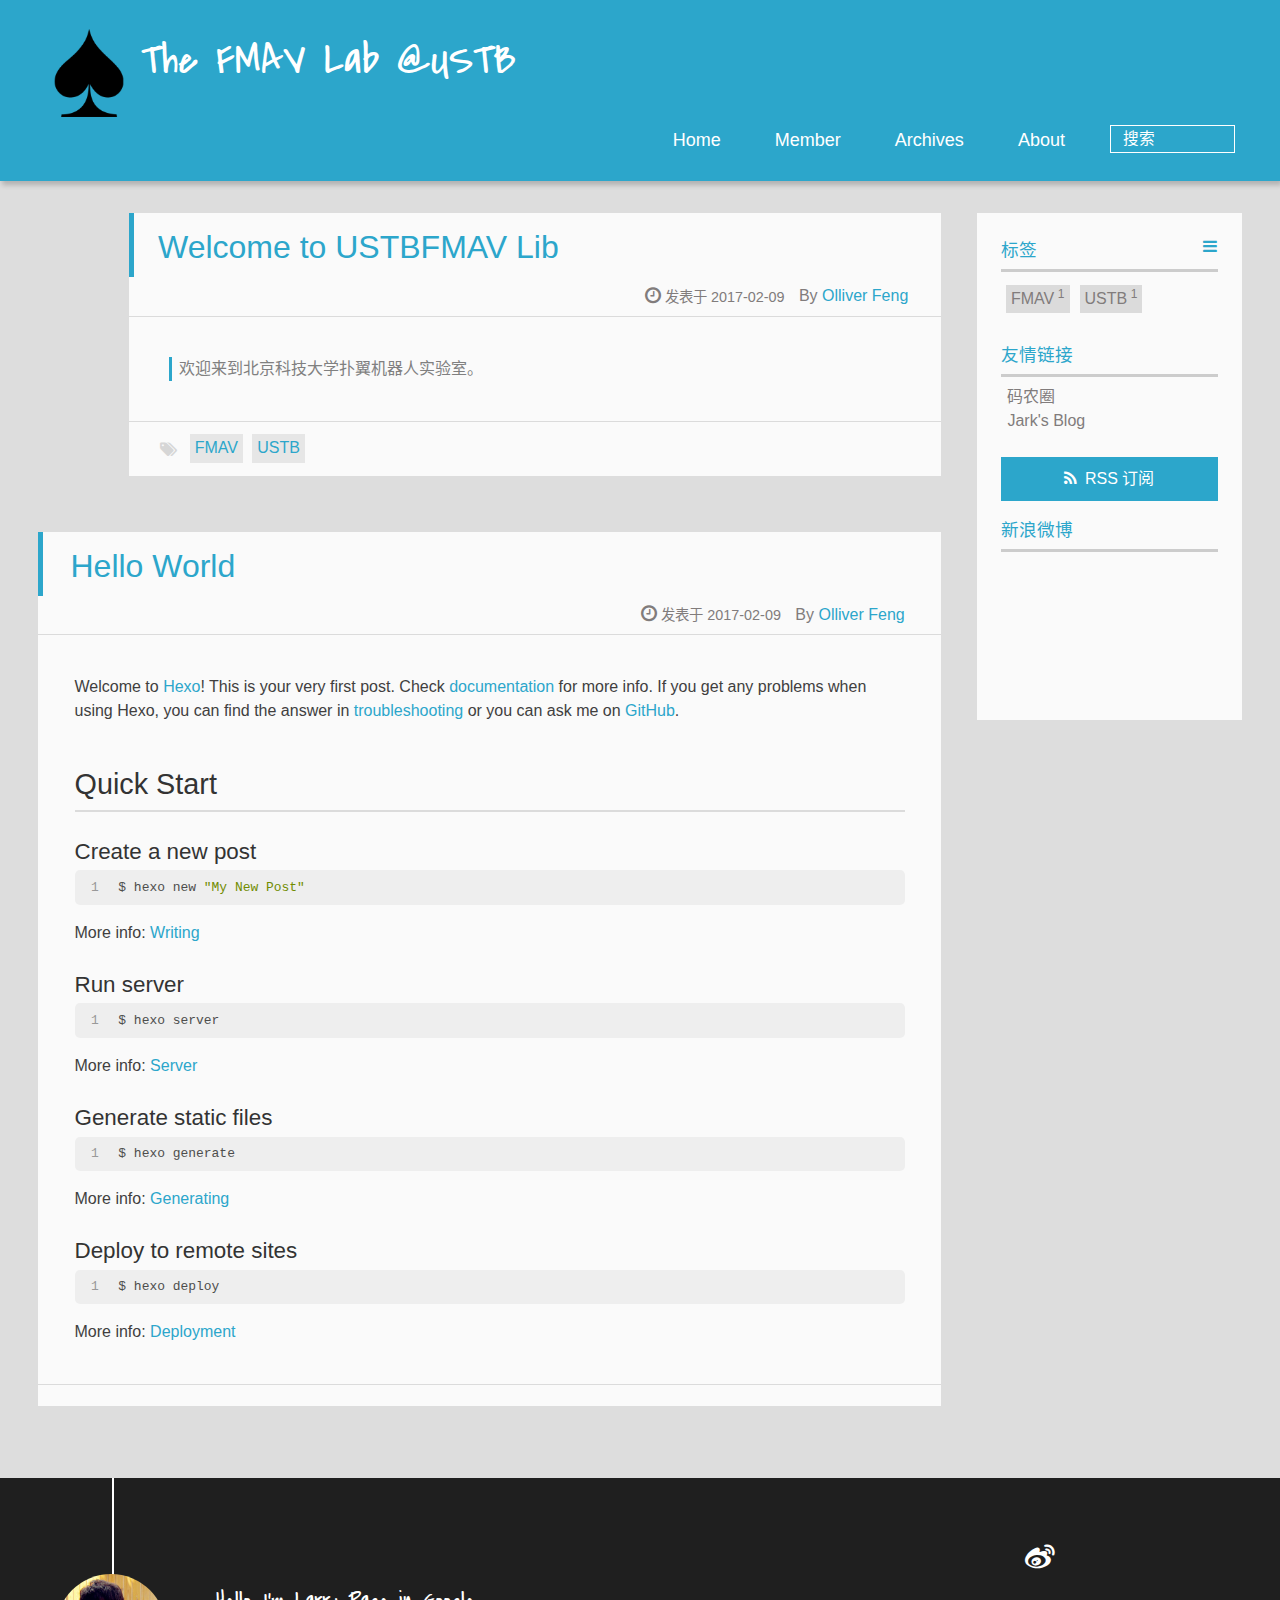
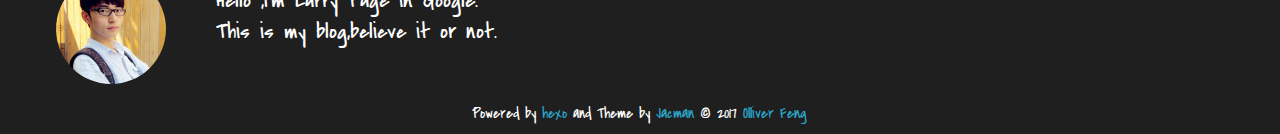
<file: index.html>
<!DOCTYPE HTML>
<html lang="zh-CN">
<head>
  <meta charset="UTF-8">
  
    <title>The FMAV Lab @USTB</title>
    <meta name="viewport" content="width=device-width, initial-scale=1,user-scalable=no">
    
    <meta name="author" content="Olliver Feng">
    

    
    <meta property="og:type" content="website">
<meta property="og:title" content="The FMAV Lab @USTB">
<meta property="og:url" content="http://yoursite.com/index.html">
<meta property="og:site_name" content="The FMAV Lab @USTB">
<meta name="twitter:card" content="summary">
<meta name="twitter:title" content="The FMAV Lab @USTB">

    
    <link rel="alternative" href="/atom.xml" title="The FMAV Lab @USTB" type="application/atom+xml">
    
    
    <link rel="icon" href="/img/favicon.ico">
    
    
    <link rel="apple-touch-icon" href="/img/jacman.jpg">
    <link rel="apple-touch-icon-precomposed" href="/img/jacman.jpg">
    
    <link rel="stylesheet" href="/css/style.css">
</head>

  <body>
    <header>
      
<div>
		
			<div id="imglogo">
				<a href="/"><img src="/img/logo.png" alt="The FMAV Lab @USTB" title="The FMAV Lab @USTB"/></a>
			</div>
			
			<div id="textlogo">
				<h1 class="site-name"><a href="/" title="The FMAV Lab @USTB">The FMAV Lab @USTB</a></h1>
				<h2 class="blog-motto"></h2>
			</div>
			<div class="navbar"><a class="navbutton navmobile" href="#" title="菜单">
			</a></div>
			<nav class="animated">
				<ul>
					<ul>
					 
						<li><a href="/">Home</a></li>
					
						<li><a href="/member">Member</a></li>
					
						<li><a href="/archives">Archives</a></li>
					
						<li><a href="/about">About</a></li>
					
					<li>
 					
					<form class="search" action="//google.com/search" method="get" accept-charset="utf-8">
						<label>Search</label>
						<input type="search" id="search" name="q" autocomplete="off" maxlength="20" placeholder="搜索" />
						<input type="hidden" name="q" value="site:yoursite.com">
					</form>
					
					</li>
				</ul>
			</nav>			
</div>
    </header>
    <div id="container">
      <div id="main">

   
    
    <article class="post-expand page" itemprop="articleBody"> 
        <header class="article-info clearfix">
  <h1 itemprop="name">
    
      <a href="/2017/02/09/Welcome-to-USTBFMAV-Lib/" title="Welcome to USTBFMAV Lib" itemprop="url">Welcome to USTBFMAV Lib</a>
  </h1>
  <p class="article-author">By
       
		<a href="/about" title="Olliver Feng" target="_blank" itemprop="author">Olliver Feng</a>
		
  <p class="article-time">
    <time datetime="2017-02-09T07:25:20.000Z" itemprop="datePublished"> 发表于 2017-02-09</time>
    
  </p>
</header>
    <div class="article-content">
        
        <blockquote>
<p>欢迎来到北京科技大学扑翼机器人实验室。</p>
</blockquote>

        
        
        <p class="article-more-link">
          
       </p>
    </div>
    <footer class="article-footer clearfix">
<div class="article-catetags">


  <div class="article-tags">
  
  <span></span> <a href="/tags/FMAV/">FMAV</a><a href="/tags/USTB/">USTB</a>
  </div>

</div>




<div class="comments-count">
	
</div>

</footer>


    </article>






   
    
    <article class="post-expand post" itemprop="articleBody"> 
        <header class="article-info clearfix">
  <h1 itemprop="name">
    
      <a href="/2017/02/09/hello-world/" title="Hello World" itemprop="url">Hello World</a>
  </h1>
  <p class="article-author">By
       
		<a href="/about" title="Olliver Feng" target="_blank" itemprop="author">Olliver Feng</a>
		
  <p class="article-time">
    <time datetime="2017-02-09T06:44:46.457Z" itemprop="datePublished"> 发表于 2017-02-09</time>
    
  </p>
</header>
    <div class="article-content">
        
        <p>Welcome to <a href="https://hexo.io/" target="_blank" rel="external">Hexo</a>! This is your very first post. Check <a href="https://hexo.io/docs/" target="_blank" rel="external">documentation</a> for more info. If you get any problems when using Hexo, you can find the answer in <a href="https://hexo.io/docs/troubleshooting.html" target="_blank" rel="external">troubleshooting</a> or you can ask me on <a href="https://github.com/hexojs/hexo/issues" target="_blank" rel="external">GitHub</a>.</p>
<h2 id="Quick-Start"><a href="#Quick-Start" class="headerlink" title="Quick Start"></a>Quick Start</h2><h3 id="Create-a-new-post"><a href="#Create-a-new-post" class="headerlink" title="Create a new post"></a>Create a new post</h3><figure class="highlight bash"><table><tr><td class="gutter"><pre><div class="line">1</div></pre></td><td class="code"><pre><div class="line">$ hexo new <span class="string">"My New Post"</span></div></pre></td></tr></table></figure>
<p>More info: <a href="https://hexo.io/docs/writing.html" target="_blank" rel="external">Writing</a></p>
<h3 id="Run-server"><a href="#Run-server" class="headerlink" title="Run server"></a>Run server</h3><figure class="highlight bash"><table><tr><td class="gutter"><pre><div class="line">1</div></pre></td><td class="code"><pre><div class="line">$ hexo server</div></pre></td></tr></table></figure>
<p>More info: <a href="https://hexo.io/docs/server.html" target="_blank" rel="external">Server</a></p>
<h3 id="Generate-static-files"><a href="#Generate-static-files" class="headerlink" title="Generate static files"></a>Generate static files</h3><figure class="highlight bash"><table><tr><td class="gutter"><pre><div class="line">1</div></pre></td><td class="code"><pre><div class="line">$ hexo generate</div></pre></td></tr></table></figure>
<p>More info: <a href="https://hexo.io/docs/generating.html" target="_blank" rel="external">Generating</a></p>
<h3 id="Deploy-to-remote-sites"><a href="#Deploy-to-remote-sites" class="headerlink" title="Deploy to remote sites"></a>Deploy to remote sites</h3><figure class="highlight bash"><table><tr><td class="gutter"><pre><div class="line">1</div></pre></td><td class="code"><pre><div class="line">$ hexo deploy</div></pre></td></tr></table></figure>
<p>More info: <a href="https://hexo.io/docs/deployment.html" target="_blank" rel="external">Deployment</a></p>

        
        
        <p class="article-more-link">
          
       </p>
    </div>
    <footer class="article-footer clearfix">
<div class="article-catetags">


</div>




<div class="comments-count">
	
</div>

</footer>


    </article>







</div>
      <div class="openaside"><a class="navbutton" href="#" title="显示侧边栏"></a></div>

<div id="asidepart">
<div class="closeaside"><a class="closebutton" href="#" title="隐藏侧边栏"></a></div>
<aside class="clearfix">

  


  

  
<div class="tagslist">
	<p class="asidetitle">标签</p>
		<ul class="clearfix">
		
			
				<li><a href="/tags/FMAV/" title="FMAV">FMAV<sup>1</sup></a></li>
			
		
			
				<li><a href="/tags/USTB/" title="USTB">USTB<sup>1</sup></a></li>
			
		
		</ul>
</div>


  <div class="linkslist">
  <p class="asidetitle">友情链接</p>
    <ul>
        
          <li>
            
            	<a href="https://coderq.com" target="_blank" title="一个面向程序员交流分享的新一代社区">码农圈</a>
            
          </li>
        
          <li>
            
            	<a href="http://wuchong.me" target="_blank" title="Jark&#39;s Blog">Jark&#39;s Blog</a>
            
          </li>
        
    </ul>
</div>

  


  <div class="rsspart">
	<a href="/atom.xml" target="_blank" title="rss">RSS 订阅</a>
</div>

  <div class="weiboshow">
  <p class="asidetitle">新浪微博</p>
    <iframe width="100%" height="119" class="share_self"  frameborder="0" scrolling="no" src="http://widget.weibo.com/weiboshow/index.php?language=&width=0&height=119&fansRow=2&ptype=1&speed=0&skin=9&isTitle=1&noborder=1&isWeibo=0&isFans=0&uid=null&verifier=b3593ceb&dpc=1"></iframe>
</div>


</aside>
</div>
    </div>
    <footer><div id="footer" >
	
	<div class="line">
		<span></span>
		<div class="author"></div>
	</div>
	
	
	<section class="info">
		<p> Hello ,I&#39;m Larry Page in Google. <br/>
			This is my blog,believe it or not.</p>
	</section>
	 
	<div class="social-font" class="clearfix">
		
		<a href="http://weibo.com/2176287895" target="_blank" class="icon-weibo" title="微博"></a>
		
		
		
		
		
		
		
		
		
		
	</div>
			
		

		<p class="copyright">
		Powered by <a href="http://hexo.io" target="_blank" title="hexo">hexo</a> and Theme by <a href="https://github.com/wuchong/jacman" target="_blank" title="Jacman">Jacman</a> © 2017 
		
		<a href="/about" target="_blank" title="Olliver Feng">Olliver Feng</a>
		
		
		</p>
</div>
</footer>
    <script src="/js/jquery-2.0.3.min.js"></script>
<script src="/js/jquery.imagesloaded.min.js"></script>
<script src="/js/gallery.js"></script>
<script src="/js/jquery.qrcode-0.12.0.min.js"></script>

<script type="text/javascript">
$(document).ready(function(){ 
  $('.navbar').click(function(){
    $('header nav').toggleClass('shownav');
  });
  var myWidth = 0;
  function getSize(){
    if( typeof( window.innerWidth ) == 'number' ) {
      myWidth = window.innerWidth;
    } else if( document.documentElement && document.documentElement.clientWidth) {
      myWidth = document.documentElement.clientWidth;
    };
  };
  var m = $('#main'),
      a = $('#asidepart'),
      c = $('.closeaside'),
      o = $('.openaside');
  c.click(function(){
    a.addClass('fadeOut').css('display', 'none');
    o.css('display', 'block').addClass('fadeIn');
    m.addClass('moveMain');
  });
  o.click(function(){
    o.css('display', 'none').removeClass('beforeFadeIn');
    a.css('display', 'block').removeClass('fadeOut').addClass('fadeIn');      
    m.removeClass('moveMain');
  });
  $(window).scroll(function(){
    o.css("top",Math.max(80,260-$(this).scrollTop()));
  });
  
  $(window).resize(function(){
    getSize(); 
    if (myWidth >= 1024) {
      $('header nav').removeClass('shownav');
    }else{
      m.removeClass('moveMain');
      a.css('display', 'block').removeClass('fadeOut');
      o.css('display', 'none');
        
    }
  });
});
</script>










<link rel="stylesheet" href="/fancybox/jquery.fancybox.css" media="screen" type="text/css">
<script src="/fancybox/jquery.fancybox.pack.js"></script>
<script type="text/javascript">
$(document).ready(function(){ 
  $('.article-content').each(function(i){
    $(this).find('img').each(function(){
      if ($(this).parent().hasClass('fancybox')) return;
      var alt = this.alt;
      if (alt) $(this).after('<span class="caption">' + alt + '</span>');
      $(this).wrap('<a href="' + this.src + '" title="' + alt + '" class="fancybox"></a>');
    });
    $(this).find('.fancybox').each(function(){
      $(this).attr('rel', 'article' + i);
    });
  });
  if($.fancybox){
    $('.fancybox').fancybox();
  }
}); 
</script>



<!-- Analytics Begin -->



<script>
var _hmt = _hmt || [];
(function() {
  var hm = document.createElement("script");
  hm.src = "//hm.baidu.com/hm.js?e6d1f421bbc9962127a50488f9ed37d1";
  var s = document.getElementsByTagName("script")[0]; 
  s.parentNode.insertBefore(hm, s);
})();
</script>



<!-- Analytics End -->

<!-- Totop Begin -->

	<div id="totop">
	<a title="返回顶部"><img src="/img/scrollup.png"/></a>
	</div>
	<script src="/js/totop.js"></script>

<!-- Totop End -->

<!-- MathJax Begin -->
<!-- mathjax config similar to math.stackexchange -->


<!-- MathJax End -->

<!-- Tiny_search Begin -->

<!-- Tiny_search End -->

  </body>
 </html>
</file>
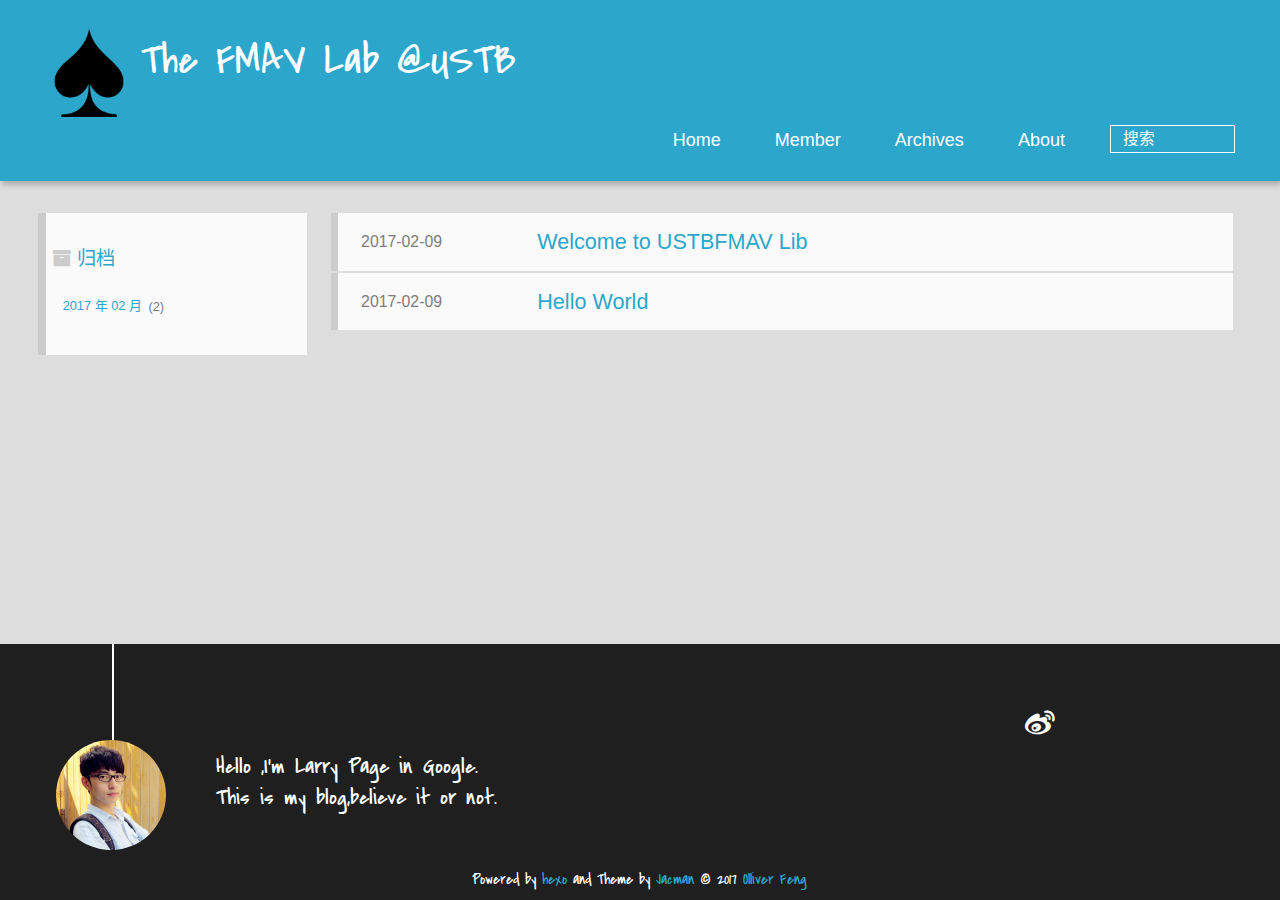
<file: archives/index.html>
<!DOCTYPE HTML>
<html lang="zh-CN">
<head>
  <meta charset="UTF-8">
  
    <title>归档 | The FMAV Lab @USTB</title>
    <meta name="viewport" content="width=device-width, initial-scale=1,user-scalable=no">
    
    <meta name="author" content="Olliver Feng">
    

    
    <meta property="og:type" content="website">
<meta property="og:title" content="The FMAV Lab @USTB">
<meta property="og:url" content="http://yoursite.com/archives/index.html">
<meta property="og:site_name" content="The FMAV Lab @USTB">
<meta name="twitter:card" content="summary">
<meta name="twitter:title" content="The FMAV Lab @USTB">

    
    <link rel="alternative" href="/atom.xml" title="The FMAV Lab @USTB" type="application/atom+xml">
    
    
    <link rel="icon" href="/img/favicon.ico">
    
    
    <link rel="apple-touch-icon" href="/img/jacman.jpg">
    <link rel="apple-touch-icon-precomposed" href="/img/jacman.jpg">
    
    <link rel="stylesheet" href="/css/style.css">
</head>

    <body>
      <header>
        
<div>
		
			<div id="imglogo">
				<a href="/"><img src="/img/logo.png" alt="The FMAV Lab @USTB" title="The FMAV Lab @USTB"/></a>
			</div>
			
			<div id="textlogo">
				<h1 class="site-name"><a href="/" title="The FMAV Lab @USTB">The FMAV Lab @USTB</a></h1>
				<h2 class="blog-motto"></h2>
			</div>
			<div class="navbar"><a class="navbutton navmobile" href="#" title="菜单">
			</a></div>
			<nav class="animated">
				<ul>
					<ul>
					 
						<li><a href="/">Home</a></li>
					
						<li><a href="/member">Member</a></li>
					
						<li><a href="/archives">Archives</a></li>
					
						<li><a href="/about">About</a></li>
					
					<li>
 					
					<form class="search" action="//google.com/search" method="get" accept-charset="utf-8">
						<label>Search</label>
						<input type="search" id="search" name="q" autocomplete="off" maxlength="20" placeholder="搜索" />
						<input type="hidden" name="q" value="site:yoursite.com">
					</form>
					
					</li>
				</ul>
			</nav>			
</div>
      </header>
      <div id="container">
        

<div class="archive-title" >
  <h2 class="archive-icon">归档</h2>
  
  <div class="archiveslist archive-float clearfix">
   <ul class="archive-list"><li class="archive-list-item"><a class="archive-list-link" href="/archives/2017/02/">2017 年 02 月</a><span class="archive-list-count">2</span></li></ul>
 </div>
  
</div>
<div id="main" class="archive-part clearfix">
  <div id="archive-page">

  <section class="post" itemscope itemprop="blogPost">
  
    <a href="/2017/02/09/Welcome-to-USTBFMAV-Lib/" title="Welcome to USTBFMAV Lib" itemprop="url">
  

    <time datetime="2017-02-09T07:25:20.000Z" itemprop="datePublished">2017-02-09</time>


    <h1 itemprop="name">Welcome to USTBFMAV Lib</h1>

  </a>
</section>

  <section class="post" itemscope itemprop="blogPost">
  
    <a href="/2017/02/09/hello-world/" title="Hello World" itemprop="url">
  

    <time datetime="2017-02-09T06:44:46.457Z" itemprop="datePublished">2017-02-09</time>


    <h1 itemprop="name">Hello World</h1>

  </a>
</section>


  </div>
</div>

      </div>
      <footer><div id="footer" >
	
	<div class="line">
		<span></span>
		<div class="author"></div>
	</div>
	
	
	<section class="info">
		<p> Hello ,I&#39;m Larry Page in Google. <br/>
			This is my blog,believe it or not.</p>
	</section>
	 
	<div class="social-font" class="clearfix">
		
		<a href="http://weibo.com/2176287895" target="_blank" class="icon-weibo" title="微博"></a>
		
		
		
		
		
		
		
		
		
		
	</div>
			
		

		<p class="copyright">
		Powered by <a href="http://hexo.io" target="_blank" title="hexo">hexo</a> and Theme by <a href="https://github.com/wuchong/jacman" target="_blank" title="Jacman">Jacman</a> © 2017 
		
		<a href="/about" target="_blank" title="Olliver Feng">Olliver Feng</a>
		
		
		</p>
</div>
</footer>
      <script src="/js/jquery-2.0.3.min.js"></script>
<script src="/js/jquery.imagesloaded.min.js"></script>
<script src="/js/gallery.js"></script>
<script src="/js/jquery.qrcode-0.12.0.min.js"></script>

<script type="text/javascript">
$(document).ready(function(){ 
  $('.navbar').click(function(){
    $('header nav').toggleClass('shownav');
  });
  var myWidth = 0;
  function getSize(){
    if( typeof( window.innerWidth ) == 'number' ) {
      myWidth = window.innerWidth;
    } else if( document.documentElement && document.documentElement.clientWidth) {
      myWidth = document.documentElement.clientWidth;
    };
  };
  var m = $('#main'),
      a = $('#asidepart'),
      c = $('.closeaside'),
      o = $('.openaside');
  c.click(function(){
    a.addClass('fadeOut').css('display', 'none');
    o.css('display', 'block').addClass('fadeIn');
    m.addClass('moveMain');
  });
  o.click(function(){
    o.css('display', 'none').removeClass('beforeFadeIn');
    a.css('display', 'block').removeClass('fadeOut').addClass('fadeIn');      
    m.removeClass('moveMain');
  });
  $(window).scroll(function(){
    o.css("top",Math.max(80,260-$(this).scrollTop()));
  });
  
  $(window).resize(function(){
    getSize(); 
    if (myWidth >= 1024) {
      $('header nav').removeClass('shownav');
    }else{
      m.removeClass('moveMain');
      a.css('display', 'block').removeClass('fadeOut');
      o.css('display', 'none');
        
    }
  });
});
</script>










<link rel="stylesheet" href="/fancybox/jquery.fancybox.css" media="screen" type="text/css">
<script src="/fancybox/jquery.fancybox.pack.js"></script>
<script type="text/javascript">
$(document).ready(function(){ 
  $('.article-content').each(function(i){
    $(this).find('img').each(function(){
      if ($(this).parent().hasClass('fancybox')) return;
      var alt = this.alt;
      if (alt) $(this).after('<span class="caption">' + alt + '</span>');
      $(this).wrap('<a href="' + this.src + '" title="' + alt + '" class="fancybox"></a>');
    });
    $(this).find('.fancybox').each(function(){
      $(this).attr('rel', 'article' + i);
    });
  });
  if($.fancybox){
    $('.fancybox').fancybox();
  }
}); 
</script>



<!-- Analytics Begin -->



<script>
var _hmt = _hmt || [];
(function() {
  var hm = document.createElement("script");
  hm.src = "//hm.baidu.com/hm.js?e6d1f421bbc9962127a50488f9ed37d1";
  var s = document.getElementsByTagName("script")[0]; 
  s.parentNode.insertBefore(hm, s);
})();
</script>



<!-- Analytics End -->

<!-- Totop Begin -->

	<div id="totop">
	<a title="返回顶部"><img src="/img/scrollup.png"/></a>
	</div>
	<script src="/js/totop.js"></script>

<!-- Totop End -->

<!-- MathJax Begin -->
<!-- mathjax config similar to math.stackexchange -->


<!-- MathJax End -->

<!-- Tiny_search Begin -->

<!-- Tiny_search End -->

    </body>
   </html>
</file>
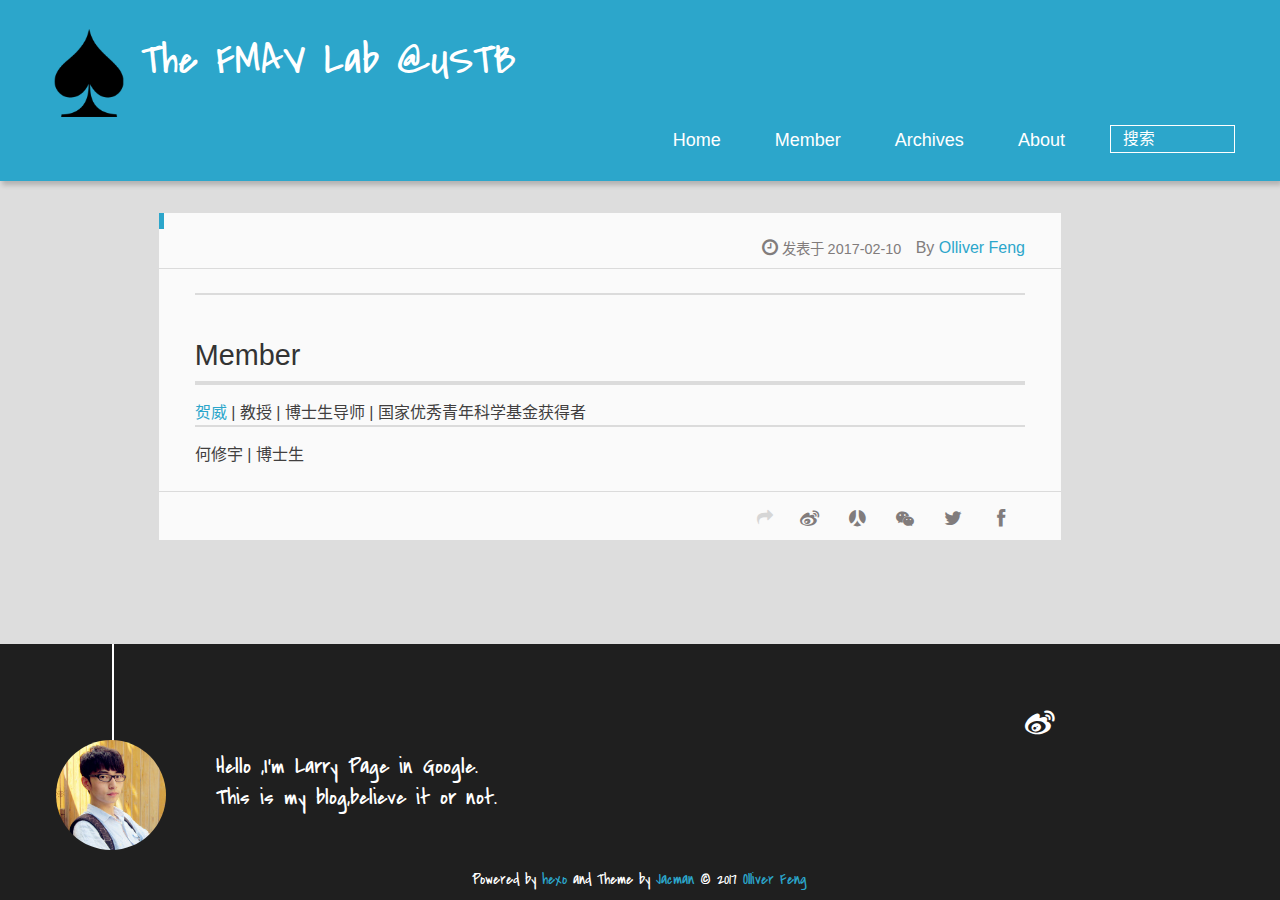
<file: tags/index.html>
<!DOCTYPE HTML>
<html lang="zh-CN">
<head>
  <meta charset="UTF-8">
  
    <title>The FMAV Lab @USTB</title>
    <meta name="viewport" content="width=device-width, initial-scale=1,user-scalable=no">
    
    <meta name="author" content="Olliver Feng">
    

    
    <meta name="description" content="Member
贺威 | 教授 | 博士生导师 | 国家优秀青年科学基金获得者

何修宇 | 博士生">
<meta property="og:type" content="website">
<meta property="og:title" content="The FMAV Lab @USTB">
<meta property="og:url" content="http://yoursite.com/tags/index.html">
<meta property="og:site_name" content="The FMAV Lab @USTB">
<meta property="og:description" content="Member
贺威 | 教授 | 博士生导师 | 国家优秀青年科学基金获得者

何修宇 | 博士生">
<meta property="og:updated_time" content="2017-02-10T03:03:22.660Z">
<meta name="twitter:card" content="summary">
<meta name="twitter:title" content="The FMAV Lab @USTB">
<meta name="twitter:description" content="Member
贺威 | 教授 | 博士生导师 | 国家优秀青年科学基金获得者

何修宇 | 博士生">

    
    <link rel="alternative" href="/atom.xml" title="The FMAV Lab @USTB" type="application/atom+xml">
    
    
    <link rel="icon" href="/img/favicon.ico">
    
    
    <link rel="apple-touch-icon" href="/img/jacman.jpg">
    <link rel="apple-touch-icon-precomposed" href="/img/jacman.jpg">
    
    <link rel="stylesheet" href="/css/style.css">
</head>

      <body>
        <header>
          
<div>
		
			<div id="imglogo">
				<a href="/"><img src="/img/logo.png" alt="The FMAV Lab @USTB" title="The FMAV Lab @USTB"/></a>
			</div>
			
			<div id="textlogo">
				<h1 class="site-name"><a href="/" title="The FMAV Lab @USTB">The FMAV Lab @USTB</a></h1>
				<h2 class="blog-motto"></h2>
			</div>
			<div class="navbar"><a class="navbutton navmobile" href="#" title="菜单">
			</a></div>
			<nav class="animated">
				<ul>
					<ul>
					 
						<li><a href="/">Home</a></li>
					
						<li><a href="/member">Member</a></li>
					
						<li><a href="/archives">Archives</a></li>
					
						<li><a href="/about">About</a></li>
					
					<li>
 					
					<form class="search" action="//google.com/search" method="get" accept-charset="utf-8">
						<label>Search</label>
						<input type="search" id="search" name="q" autocomplete="off" maxlength="20" placeholder="搜索" />
						<input type="hidden" name="q" value="site:yoursite.com">
					</form>
					
					</li>
				</ul>
			</nav>			
</div>
        </header>
        <div id="container">
          <div id="main" class="page" itemscope itemprop="blogPost">
  
	<article itemprop="articleBody"> 
		<header class="article-info clearfix">
  <h1 itemprop="name">
    
      <a href="/tags/index.html" title="" itemprop="url"></a>
  </h1>
  <p class="article-author">By
       
		<a href="/about" title="Olliver Feng" target="_blank" itemprop="author">Olliver Feng</a>
		
  <p class="article-time">
    <time datetime="2017-02-10T03:03:22.660Z" itemprop="datePublished"> 发表于 2017-02-10</time>
    
  </p>
</header>
	<div class="article-content">
		
		<hr>
<h1 id="Member"><a href="#Member" class="headerlink" title="Member"></a>Member</h1><hr>
<p><a href="http://saee.ustb.edu.cn/quantijiaoshi/2015-10-09/81.html" target="_blank" rel="external">贺威</a> | 教授 | 博士生导师 | 国家优秀青年科学基金获得者</p>
<hr>
<p>何修宇 | 博士生</p>
  
	</div>
		<footer class="article-footer clearfix">
<div class="article-catetags">


</div>



	<div class="article-share" id="share">
	
	  <div data-url="http://yoursite.com/tags/index.html" data-title="The FMAV Lab @USTB" data-tsina="null" class="share clearfix">
	  </div>
	
	</div>


</footer>

   	       
	</article>
	
	

</div>  
        </div>
        <footer><div id="footer" >
	
	<div class="line">
		<span></span>
		<div class="author"></div>
	</div>
	
	
	<section class="info">
		<p> Hello ,I&#39;m Larry Page in Google. <br/>
			This is my blog,believe it or not.</p>
	</section>
	 
	<div class="social-font" class="clearfix">
		
		<a href="http://weibo.com/2176287895" target="_blank" class="icon-weibo" title="微博"></a>
		
		
		
		
		
		
		
		
		
		
	</div>
			
		

		<p class="copyright">
		Powered by <a href="http://hexo.io" target="_blank" title="hexo">hexo</a> and Theme by <a href="https://github.com/wuchong/jacman" target="_blank" title="Jacman">Jacman</a> © 2017 
		
		<a href="/about" target="_blank" title="Olliver Feng">Olliver Feng</a>
		
		
		</p>
</div>
</footer>
        <script src="/js/jquery-2.0.3.min.js"></script>
<script src="/js/jquery.imagesloaded.min.js"></script>
<script src="/js/gallery.js"></script>
<script src="/js/jquery.qrcode-0.12.0.min.js"></script>

<script type="text/javascript">
$(document).ready(function(){ 
  $('.navbar').click(function(){
    $('header nav').toggleClass('shownav');
  });
  var myWidth = 0;
  function getSize(){
    if( typeof( window.innerWidth ) == 'number' ) {
      myWidth = window.innerWidth;
    } else if( document.documentElement && document.documentElement.clientWidth) {
      myWidth = document.documentElement.clientWidth;
    };
  };
  var m = $('#main'),
      a = $('#asidepart'),
      c = $('.closeaside'),
      o = $('.openaside');
  c.click(function(){
    a.addClass('fadeOut').css('display', 'none');
    o.css('display', 'block').addClass('fadeIn');
    m.addClass('moveMain');
  });
  o.click(function(){
    o.css('display', 'none').removeClass('beforeFadeIn');
    a.css('display', 'block').removeClass('fadeOut').addClass('fadeIn');      
    m.removeClass('moveMain');
  });
  $(window).scroll(function(){
    o.css("top",Math.max(80,260-$(this).scrollTop()));
  });
  
  $(window).resize(function(){
    getSize(); 
    if (myWidth >= 1024) {
      $('header nav').removeClass('shownav');
    }else{
      m.removeClass('moveMain');
      a.css('display', 'block').removeClass('fadeOut');
      o.css('display', 'none');
        
    }
  });
});
</script>


<script type="text/javascript">
$(document).ready(function(){ 
  var $this = $('.share'),
      url = $this.attr('data-url'),
      encodedUrl = encodeURIComponent(url),
      title = $this.attr('data-title'),
      tsina = $this.attr('data-tsina'),
      description = $this.attr('description');
  var html = [
  '<div class="hoverqrcode clearfix"></div>',
  '<a class="overlay" id="qrcode"></a>',
  '<a href="https://www.facebook.com/sharer.php?u=' + encodedUrl + '" class="article-share-facebook" target="_blank" title="Facebook"></a>',
  '<a href="https://twitter.com/intent/tweet?url=' + encodedUrl + '" class="article-share-twitter" target="_blank" title="Twitter"></a>',
  '<a href="#qrcode" class="article-share-qrcode" title="微信"></a>',
  '<a href="http://widget.renren.com/dialog/share?resourceUrl=' + encodedUrl + '&srcUrl=' + encodedUrl + '&title=' + title +'" class="article-share-renren" target="_blank" title="人人"></a>',
  '<a href="http://service.weibo.com/share/share.php?title='+title+'&url='+encodedUrl +'&ralateUid='+ tsina +'&searchPic=true&style=number' +'" class="article-share-weibo" target="_blank" title="微博"></a>',
  '<span title="Share to"></span>'
  ].join('');
  $this.append(html);

  $('.hoverqrcode').hide();

  var myWidth = 0;
  function updatehoverqrcode(){
    if( typeof( window.innerWidth ) == 'number' ) {
      myWidth = window.innerWidth;
    } else if( document.documentElement && document.documentElement.clientWidth) {
      myWidth = document.documentElement.clientWidth;
    };
    var qrsize = myWidth > 1024 ? 200:100;
    var options = {render: 'image', size: qrsize, fill: '#2ca6cb', text: url, radius: 0.5, quiet: 1};
    var p = $('.article-share-qrcode').position();
    $('.hoverqrcode').empty().css('width', qrsize).css('height', qrsize)
                          .css('left', p.left-qrsize/2+20).css('top', p.top-qrsize-10)
                          .qrcode(options);
  };
  $(window).resize(function(){
    $('.hoverqrcode').hide();
  });
  $('.article-share-qrcode').click(function(){
    updatehoverqrcode();
    $('.hoverqrcode').toggle();
  });
  $('.article-share-qrcode').hover(function(){}, function(){
      $('.hoverqrcode').hide();
  });
});   
</script>









<link rel="stylesheet" href="/fancybox/jquery.fancybox.css" media="screen" type="text/css">
<script src="/fancybox/jquery.fancybox.pack.js"></script>
<script type="text/javascript">
$(document).ready(function(){ 
  $('.article-content').each(function(i){
    $(this).find('img').each(function(){
      if ($(this).parent().hasClass('fancybox')) return;
      var alt = this.alt;
      if (alt) $(this).after('<span class="caption">' + alt + '</span>');
      $(this).wrap('<a href="' + this.src + '" title="' + alt + '" class="fancybox"></a>');
    });
    $(this).find('.fancybox').each(function(){
      $(this).attr('rel', 'article' + i);
    });
  });
  if($.fancybox){
    $('.fancybox').fancybox();
  }
}); 
</script>



<!-- Analytics Begin -->



<script>
var _hmt = _hmt || [];
(function() {
  var hm = document.createElement("script");
  hm.src = "//hm.baidu.com/hm.js?e6d1f421bbc9962127a50488f9ed37d1";
  var s = document.getElementsByTagName("script")[0]; 
  s.parentNode.insertBefore(hm, s);
})();
</script>



<!-- Analytics End -->

<!-- Totop Begin -->

	<div id="totop">
	<a title="返回顶部"><img src="/img/scrollup.png"/></a>
	</div>
	<script src="/js/totop.js"></script>

<!-- Totop End -->

<!-- MathJax Begin -->
<!-- mathjax config similar to math.stackexchange -->


<!-- MathJax End -->

<!-- Tiny_search Begin -->

<!-- Tiny_search End -->

      </body>
     </html>
</file>
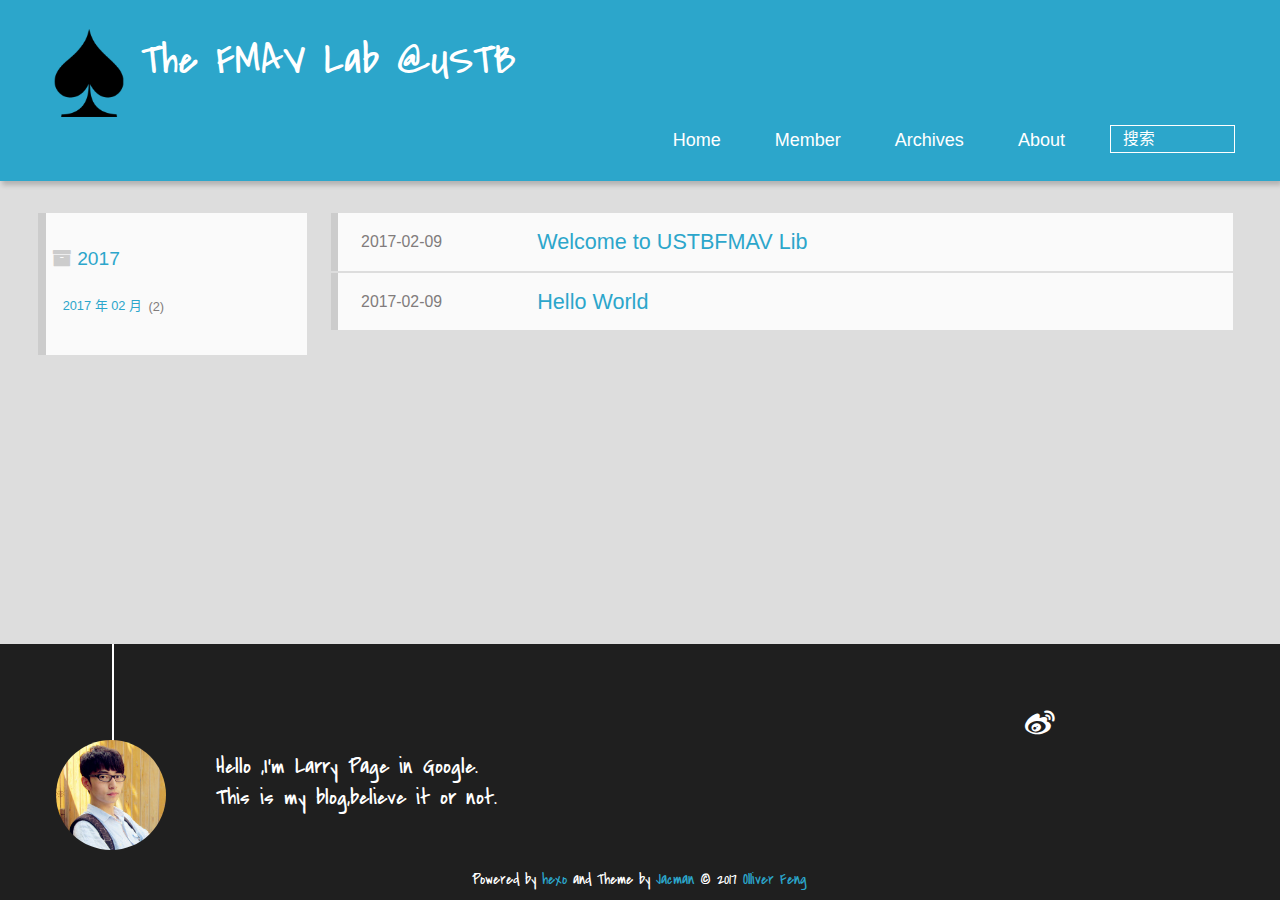
<file: archives/2017/index.html>
<!DOCTYPE HTML>
<html lang="zh-CN">
<head>
  <meta charset="UTF-8">
  
    <title>归档: 2017 | The FMAV Lab @USTB</title>
    <meta name="viewport" content="width=device-width, initial-scale=1,user-scalable=no">
    
    <meta name="author" content="Olliver Feng">
    

    
    <meta property="og:type" content="website">
<meta property="og:title" content="The FMAV Lab @USTB">
<meta property="og:url" content="http://yoursite.com/archives/2017/index.html">
<meta property="og:site_name" content="The FMAV Lab @USTB">
<meta name="twitter:card" content="summary">
<meta name="twitter:title" content="The FMAV Lab @USTB">

    
    <link rel="alternative" href="/atom.xml" title="The FMAV Lab @USTB" type="application/atom+xml">
    
    
    <link rel="icon" href="/img/favicon.ico">
    
    
    <link rel="apple-touch-icon" href="/img/jacman.jpg">
    <link rel="apple-touch-icon-precomposed" href="/img/jacman.jpg">
    
    <link rel="stylesheet" href="/css/style.css">
</head>

    <body>
      <header>
        
<div>
		
			<div id="imglogo">
				<a href="/"><img src="/img/logo.png" alt="The FMAV Lab @USTB" title="The FMAV Lab @USTB"/></a>
			</div>
			
			<div id="textlogo">
				<h1 class="site-name"><a href="/" title="The FMAV Lab @USTB">The FMAV Lab @USTB</a></h1>
				<h2 class="blog-motto"></h2>
			</div>
			<div class="navbar"><a class="navbutton navmobile" href="#" title="菜单">
			</a></div>
			<nav class="animated">
				<ul>
					<ul>
					 
						<li><a href="/">Home</a></li>
					
						<li><a href="/member">Member</a></li>
					
						<li><a href="/archives">Archives</a></li>
					
						<li><a href="/about">About</a></li>
					
					<li>
 					
					<form class="search" action="//google.com/search" method="get" accept-charset="utf-8">
						<label>Search</label>
						<input type="search" id="search" name="q" autocomplete="off" maxlength="20" placeholder="搜索" />
						<input type="hidden" name="q" value="site:yoursite.com">
					</form>
					
					</li>
				</ul>
			</nav>			
</div>
      </header>
      <div id="container">
        

<div class="archive-title" >
  <h2 class="archive-icon">2017</h2>
  
  <div class="archiveslist archive-float clearfix">
   <ul class="archive-list"><li class="archive-list-item"><a class="archive-list-link" href="/archives/2017/02/">2017 年 02 月</a><span class="archive-list-count">2</span></li></ul>
 </div>
  
</div>
<div id="main" class="archive-part clearfix">
  <div id="archive-page">

  <section class="post" itemscope itemprop="blogPost">
  
    <a href="/2017/02/09/Welcome-to-USTBFMAV-Lib/" title="Welcome to USTBFMAV Lib" itemprop="url">
  

    <time datetime="2017-02-09T07:25:20.000Z" itemprop="datePublished">2017-02-09</time>


    <h1 itemprop="name">Welcome to USTBFMAV Lib</h1>

  </a>
</section>

  <section class="post" itemscope itemprop="blogPost">
  
    <a href="/2017/02/09/hello-world/" title="Hello World" itemprop="url">
  

    <time datetime="2017-02-09T06:44:46.457Z" itemprop="datePublished">2017-02-09</time>


    <h1 itemprop="name">Hello World</h1>

  </a>
</section>


  </div>
</div>

      </div>
      <footer><div id="footer" >
	
	<div class="line">
		<span></span>
		<div class="author"></div>
	</div>
	
	
	<section class="info">
		<p> Hello ,I&#39;m Larry Page in Google. <br/>
			This is my blog,believe it or not.</p>
	</section>
	 
	<div class="social-font" class="clearfix">
		
		<a href="http://weibo.com/2176287895" target="_blank" class="icon-weibo" title="微博"></a>
		
		
		
		
		
		
		
		
		
		
	</div>
			
		

		<p class="copyright">
		Powered by <a href="http://hexo.io" target="_blank" title="hexo">hexo</a> and Theme by <a href="https://github.com/wuchong/jacman" target="_blank" title="Jacman">Jacman</a> © 2017 
		
		<a href="/about" target="_blank" title="Olliver Feng">Olliver Feng</a>
		
		
		</p>
</div>
</footer>
      <script src="/js/jquery-2.0.3.min.js"></script>
<script src="/js/jquery.imagesloaded.min.js"></script>
<script src="/js/gallery.js"></script>
<script src="/js/jquery.qrcode-0.12.0.min.js"></script>

<script type="text/javascript">
$(document).ready(function(){ 
  $('.navbar').click(function(){
    $('header nav').toggleClass('shownav');
  });
  var myWidth = 0;
  function getSize(){
    if( typeof( window.innerWidth ) == 'number' ) {
      myWidth = window.innerWidth;
    } else if( document.documentElement && document.documentElement.clientWidth) {
      myWidth = document.documentElement.clientWidth;
    };
  };
  var m = $('#main'),
      a = $('#asidepart'),
      c = $('.closeaside'),
      o = $('.openaside');
  c.click(function(){
    a.addClass('fadeOut').css('display', 'none');
    o.css('display', 'block').addClass('fadeIn');
    m.addClass('moveMain');
  });
  o.click(function(){
    o.css('display', 'none').removeClass('beforeFadeIn');
    a.css('display', 'block').removeClass('fadeOut').addClass('fadeIn');      
    m.removeClass('moveMain');
  });
  $(window).scroll(function(){
    o.css("top",Math.max(80,260-$(this).scrollTop()));
  });
  
  $(window).resize(function(){
    getSize(); 
    if (myWidth >= 1024) {
      $('header nav').removeClass('shownav');
    }else{
      m.removeClass('moveMain');
      a.css('display', 'block').removeClass('fadeOut');
      o.css('display', 'none');
        
    }
  });
});
</script>










<link rel="stylesheet" href="/fancybox/jquery.fancybox.css" media="screen" type="text/css">
<script src="/fancybox/jquery.fancybox.pack.js"></script>
<script type="text/javascript">
$(document).ready(function(){ 
  $('.article-content').each(function(i){
    $(this).find('img').each(function(){
      if ($(this).parent().hasClass('fancybox')) return;
      var alt = this.alt;
      if (alt) $(this).after('<span class="caption">' + alt + '</span>');
      $(this).wrap('<a href="' + this.src + '" title="' + alt + '" class="fancybox"></a>');
    });
    $(this).find('.fancybox').each(function(){
      $(this).attr('rel', 'article' + i);
    });
  });
  if($.fancybox){
    $('.fancybox').fancybox();
  }
}); 
</script>



<!-- Analytics Begin -->



<script>
var _hmt = _hmt || [];
(function() {
  var hm = document.createElement("script");
  hm.src = "//hm.baidu.com/hm.js?e6d1f421bbc9962127a50488f9ed37d1";
  var s = document.getElementsByTagName("script")[0]; 
  s.parentNode.insertBefore(hm, s);
})();
</script>



<!-- Analytics End -->

<!-- Totop Begin -->

	<div id="totop">
	<a title="返回顶部"><img src="/img/scrollup.png"/></a>
	</div>
	<script src="/js/totop.js"></script>

<!-- Totop End -->

<!-- MathJax Begin -->
<!-- mathjax config similar to math.stackexchange -->


<!-- MathJax End -->

<!-- Tiny_search Begin -->

<!-- Tiny_search End -->

    </body>
   </html>
</file>
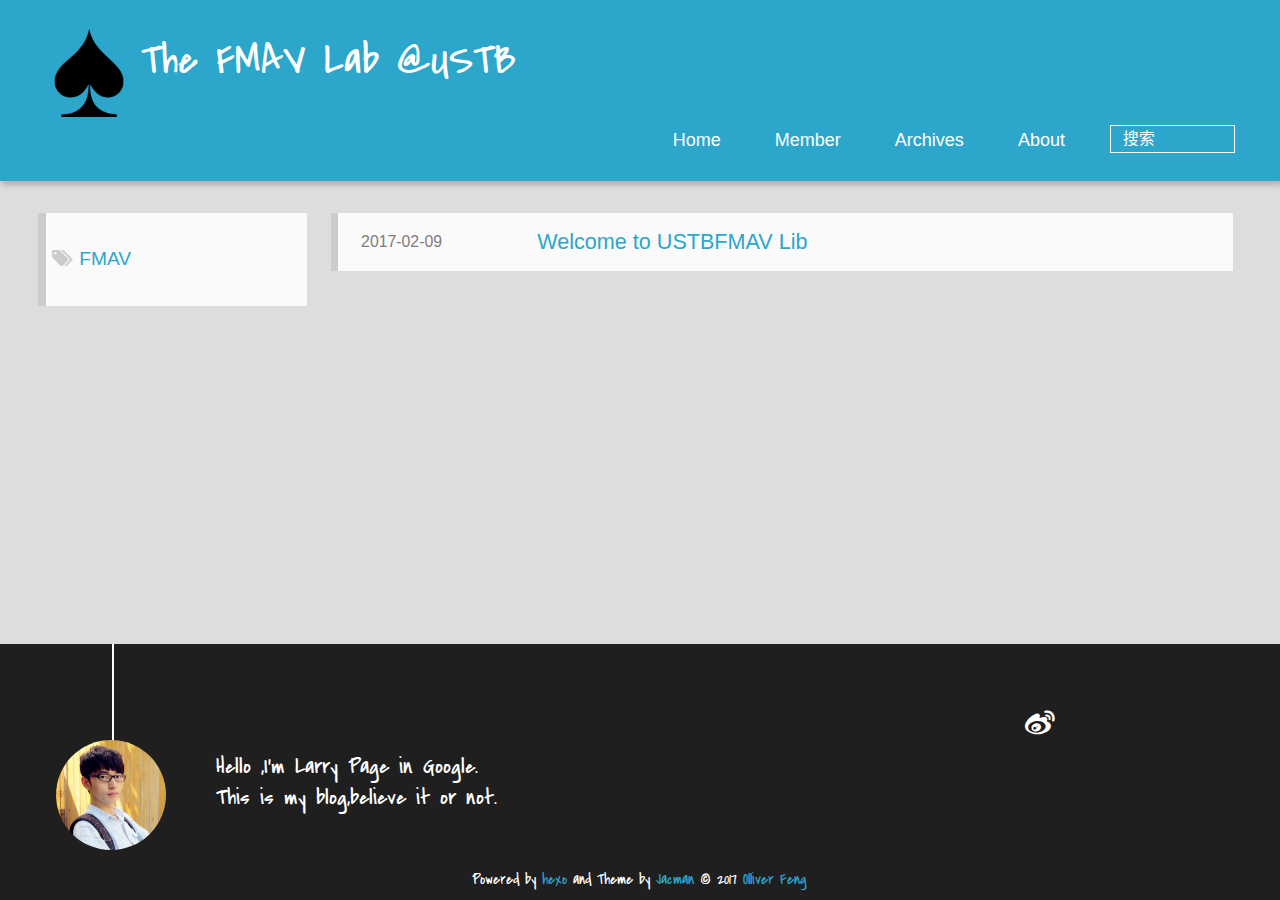
<file: tags/FMAV/index.html>
<!DOCTYPE HTML>
<html lang="zh-CN">
<head>
  <meta charset="UTF-8">
  
    <title>标签 : FMAV | The FMAV Lab @USTB</title>
    <meta name="viewport" content="width=device-width, initial-scale=1,user-scalable=no">
    
    <meta name="author" content="Olliver Feng">
    

    
    <meta property="og:type" content="website">
<meta property="og:title" content="The FMAV Lab @USTB">
<meta property="og:url" content="http://yoursite.com/tags/FMAV/index.html">
<meta property="og:site_name" content="The FMAV Lab @USTB">
<meta name="twitter:card" content="summary">
<meta name="twitter:title" content="The FMAV Lab @USTB">

    
    <link rel="alternative" href="/atom.xml" title="The FMAV Lab @USTB" type="application/atom+xml">
    
    
    <link rel="icon" href="/img/favicon.ico">
    
    
    <link rel="apple-touch-icon" href="/img/jacman.jpg">
    <link rel="apple-touch-icon-precomposed" href="/img/jacman.jpg">
    
    <link rel="stylesheet" href="/css/style.css">
</head>

    <body>
      <header>
        
<div>
		
			<div id="imglogo">
				<a href="/"><img src="/img/logo.png" alt="The FMAV Lab @USTB" title="The FMAV Lab @USTB"/></a>
			</div>
			
			<div id="textlogo">
				<h1 class="site-name"><a href="/" title="The FMAV Lab @USTB">The FMAV Lab @USTB</a></h1>
				<h2 class="blog-motto"></h2>
			</div>
			<div class="navbar"><a class="navbutton navmobile" href="#" title="菜单">
			</a></div>
			<nav class="animated">
				<ul>
					<ul>
					 
						<li><a href="/">Home</a></li>
					
						<li><a href="/member">Member</a></li>
					
						<li><a href="/archives">Archives</a></li>
					
						<li><a href="/about">About</a></li>
					
					<li>
 					
					<form class="search" action="//google.com/search" method="get" accept-charset="utf-8">
						<label>Search</label>
						<input type="search" id="search" name="q" autocomplete="off" maxlength="20" placeholder="搜索" />
						<input type="hidden" name="q" value="site:yoursite.com">
					</form>
					
					</li>
				</ul>
			</nav>			
</div>
      </header>
      <div id="container">
        

<div class="archive-title" >
  <h2 class="tag-icon">FMAV</h2>
  
</div>
<div id="main" class="archive-part clearfix">
  <div id="archive-page">

  <section class="post" itemscope itemprop="blogPost">
  
    <a href="/2017/02/09/Welcome-to-USTBFMAV-Lib/" title="Welcome to USTBFMAV Lib" itemprop="url">
  

    <time datetime="2017-02-09T07:25:20.000Z" itemprop="datePublished">2017-02-09</time>


    <h1 itemprop="name">Welcome to USTBFMAV Lib</h1>

  </a>
</section>


  </div>
</div>

      </div>
      <footer><div id="footer" >
	
	<div class="line">
		<span></span>
		<div class="author"></div>
	</div>
	
	
	<section class="info">
		<p> Hello ,I&#39;m Larry Page in Google. <br/>
			This is my blog,believe it or not.</p>
	</section>
	 
	<div class="social-font" class="clearfix">
		
		<a href="http://weibo.com/2176287895" target="_blank" class="icon-weibo" title="微博"></a>
		
		
		
		
		
		
		
		
		
		
	</div>
			
		

		<p class="copyright">
		Powered by <a href="http://hexo.io" target="_blank" title="hexo">hexo</a> and Theme by <a href="https://github.com/wuchong/jacman" target="_blank" title="Jacman">Jacman</a> © 2017 
		
		<a href="/about" target="_blank" title="Olliver Feng">Olliver Feng</a>
		
		
		</p>
</div>
</footer>
      <script src="/js/jquery-2.0.3.min.js"></script>
<script src="/js/jquery.imagesloaded.min.js"></script>
<script src="/js/gallery.js"></script>
<script src="/js/jquery.qrcode-0.12.0.min.js"></script>

<script type="text/javascript">
$(document).ready(function(){ 
  $('.navbar').click(function(){
    $('header nav').toggleClass('shownav');
  });
  var myWidth = 0;
  function getSize(){
    if( typeof( window.innerWidth ) == 'number' ) {
      myWidth = window.innerWidth;
    } else if( document.documentElement && document.documentElement.clientWidth) {
      myWidth = document.documentElement.clientWidth;
    };
  };
  var m = $('#main'),
      a = $('#asidepart'),
      c = $('.closeaside'),
      o = $('.openaside');
  c.click(function(){
    a.addClass('fadeOut').css('display', 'none');
    o.css('display', 'block').addClass('fadeIn');
    m.addClass('moveMain');
  });
  o.click(function(){
    o.css('display', 'none').removeClass('beforeFadeIn');
    a.css('display', 'block').removeClass('fadeOut').addClass('fadeIn');      
    m.removeClass('moveMain');
  });
  $(window).scroll(function(){
    o.css("top",Math.max(80,260-$(this).scrollTop()));
  });
  
  $(window).resize(function(){
    getSize(); 
    if (myWidth >= 1024) {
      $('header nav').removeClass('shownav');
    }else{
      m.removeClass('moveMain');
      a.css('display', 'block').removeClass('fadeOut');
      o.css('display', 'none');
        
    }
  });
});
</script>










<link rel="stylesheet" href="/fancybox/jquery.fancybox.css" media="screen" type="text/css">
<script src="/fancybox/jquery.fancybox.pack.js"></script>
<script type="text/javascript">
$(document).ready(function(){ 
  $('.article-content').each(function(i){
    $(this).find('img').each(function(){
      if ($(this).parent().hasClass('fancybox')) return;
      var alt = this.alt;
      if (alt) $(this).after('<span class="caption">' + alt + '</span>');
      $(this).wrap('<a href="' + this.src + '" title="' + alt + '" class="fancybox"></a>');
    });
    $(this).find('.fancybox').each(function(){
      $(this).attr('rel', 'article' + i);
    });
  });
  if($.fancybox){
    $('.fancybox').fancybox();
  }
}); 
</script>



<!-- Analytics Begin -->



<script>
var _hmt = _hmt || [];
(function() {
  var hm = document.createElement("script");
  hm.src = "//hm.baidu.com/hm.js?e6d1f421bbc9962127a50488f9ed37d1";
  var s = document.getElementsByTagName("script")[0]; 
  s.parentNode.insertBefore(hm, s);
})();
</script>



<!-- Analytics End -->

<!-- Totop Begin -->

	<div id="totop">
	<a title="返回顶部"><img src="/img/scrollup.png"/></a>
	</div>
	<script src="/js/totop.js"></script>

<!-- Totop End -->

<!-- MathJax Begin -->
<!-- mathjax config similar to math.stackexchange -->


<!-- MathJax End -->

<!-- Tiny_search Begin -->

<!-- Tiny_search End -->

    </body>
   </html>
</file>
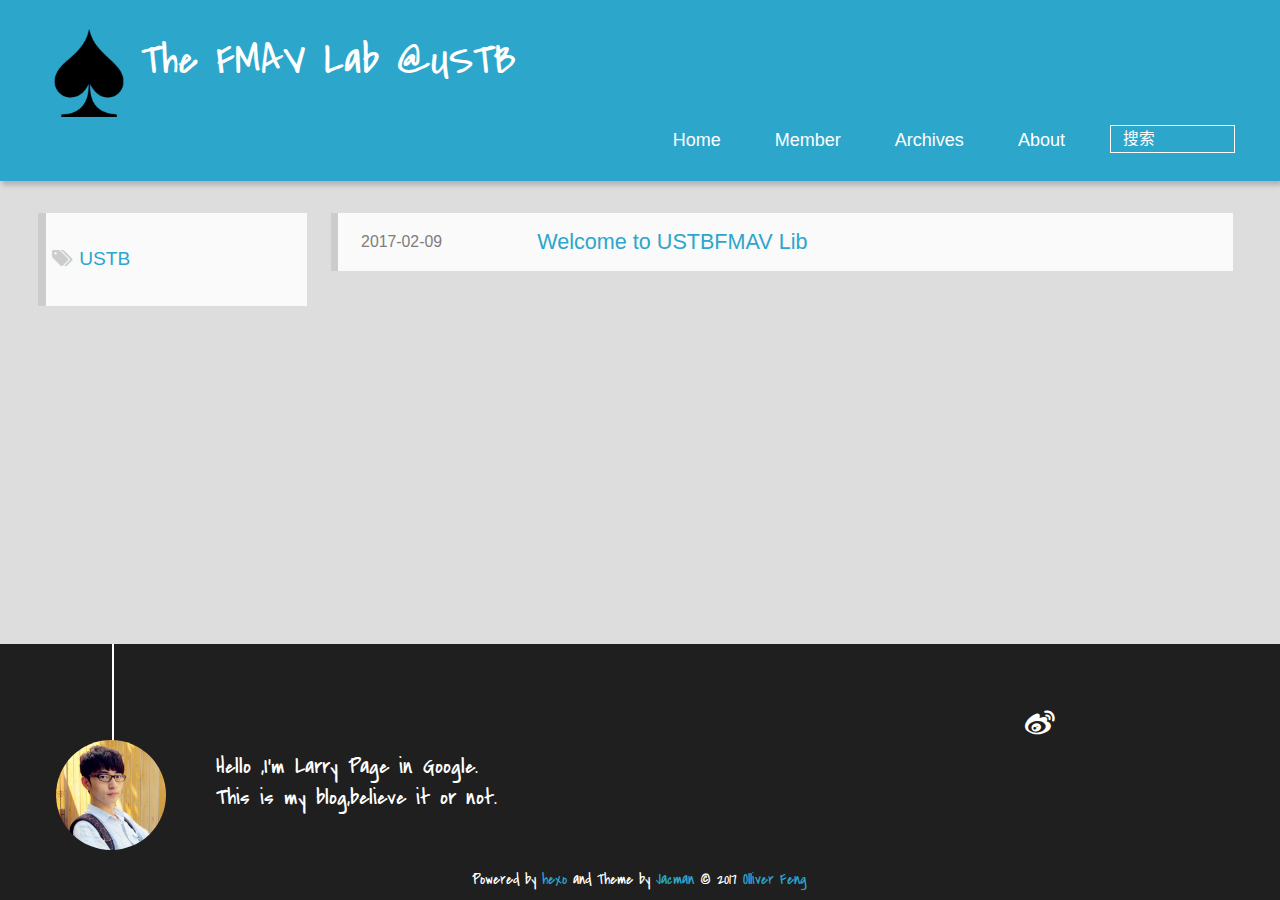
<file: tags/USTB/index.html>
<!DOCTYPE HTML>
<html lang="zh-CN">
<head>
  <meta charset="UTF-8">
  
    <title>标签 : USTB | The FMAV Lab @USTB</title>
    <meta name="viewport" content="width=device-width, initial-scale=1,user-scalable=no">
    
    <meta name="author" content="Olliver Feng">
    

    
    <meta property="og:type" content="website">
<meta property="og:title" content="The FMAV Lab @USTB">
<meta property="og:url" content="http://yoursite.com/tags/USTB/index.html">
<meta property="og:site_name" content="The FMAV Lab @USTB">
<meta name="twitter:card" content="summary">
<meta name="twitter:title" content="The FMAV Lab @USTB">

    
    <link rel="alternative" href="/atom.xml" title="The FMAV Lab @USTB" type="application/atom+xml">
    
    
    <link rel="icon" href="/img/favicon.ico">
    
    
    <link rel="apple-touch-icon" href="/img/jacman.jpg">
    <link rel="apple-touch-icon-precomposed" href="/img/jacman.jpg">
    
    <link rel="stylesheet" href="/css/style.css">
</head>

    <body>
      <header>
        
<div>
		
			<div id="imglogo">
				<a href="/"><img src="/img/logo.png" alt="The FMAV Lab @USTB" title="The FMAV Lab @USTB"/></a>
			</div>
			
			<div id="textlogo">
				<h1 class="site-name"><a href="/" title="The FMAV Lab @USTB">The FMAV Lab @USTB</a></h1>
				<h2 class="blog-motto"></h2>
			</div>
			<div class="navbar"><a class="navbutton navmobile" href="#" title="菜单">
			</a></div>
			<nav class="animated">
				<ul>
					<ul>
					 
						<li><a href="/">Home</a></li>
					
						<li><a href="/member">Member</a></li>
					
						<li><a href="/archives">Archives</a></li>
					
						<li><a href="/about">About</a></li>
					
					<li>
 					
					<form class="search" action="//google.com/search" method="get" accept-charset="utf-8">
						<label>Search</label>
						<input type="search" id="search" name="q" autocomplete="off" maxlength="20" placeholder="搜索" />
						<input type="hidden" name="q" value="site:yoursite.com">
					</form>
					
					</li>
				</ul>
			</nav>			
</div>
      </header>
      <div id="container">
        

<div class="archive-title" >
  <h2 class="tag-icon">USTB</h2>
  
</div>
<div id="main" class="archive-part clearfix">
  <div id="archive-page">

  <section class="post" itemscope itemprop="blogPost">
  
    <a href="/2017/02/09/Welcome-to-USTBFMAV-Lib/" title="Welcome to USTBFMAV Lib" itemprop="url">
  

    <time datetime="2017-02-09T07:25:20.000Z" itemprop="datePublished">2017-02-09</time>


    <h1 itemprop="name">Welcome to USTBFMAV Lib</h1>

  </a>
</section>


  </div>
</div>

      </div>
      <footer><div id="footer" >
	
	<div class="line">
		<span></span>
		<div class="author"></div>
	</div>
	
	
	<section class="info">
		<p> Hello ,I&#39;m Larry Page in Google. <br/>
			This is my blog,believe it or not.</p>
	</section>
	 
	<div class="social-font" class="clearfix">
		
		<a href="http://weibo.com/2176287895" target="_blank" class="icon-weibo" title="微博"></a>
		
		
		
		
		
		
		
		
		
		
	</div>
			
		

		<p class="copyright">
		Powered by <a href="http://hexo.io" target="_blank" title="hexo">hexo</a> and Theme by <a href="https://github.com/wuchong/jacman" target="_blank" title="Jacman">Jacman</a> © 2017 
		
		<a href="/about" target="_blank" title="Olliver Feng">Olliver Feng</a>
		
		
		</p>
</div>
</footer>
      <script src="/js/jquery-2.0.3.min.js"></script>
<script src="/js/jquery.imagesloaded.min.js"></script>
<script src="/js/gallery.js"></script>
<script src="/js/jquery.qrcode-0.12.0.min.js"></script>

<script type="text/javascript">
$(document).ready(function(){ 
  $('.navbar').click(function(){
    $('header nav').toggleClass('shownav');
  });
  var myWidth = 0;
  function getSize(){
    if( typeof( window.innerWidth ) == 'number' ) {
      myWidth = window.innerWidth;
    } else if( document.documentElement && document.documentElement.clientWidth) {
      myWidth = document.documentElement.clientWidth;
    };
  };
  var m = $('#main'),
      a = $('#asidepart'),
      c = $('.closeaside'),
      o = $('.openaside');
  c.click(function(){
    a.addClass('fadeOut').css('display', 'none');
    o.css('display', 'block').addClass('fadeIn');
    m.addClass('moveMain');
  });
  o.click(function(){
    o.css('display', 'none').removeClass('beforeFadeIn');
    a.css('display', 'block').removeClass('fadeOut').addClass('fadeIn');      
    m.removeClass('moveMain');
  });
  $(window).scroll(function(){
    o.css("top",Math.max(80,260-$(this).scrollTop()));
  });
  
  $(window).resize(function(){
    getSize(); 
    if (myWidth >= 1024) {
      $('header nav').removeClass('shownav');
    }else{
      m.removeClass('moveMain');
      a.css('display', 'block').removeClass('fadeOut');
      o.css('display', 'none');
        
    }
  });
});
</script>










<link rel="stylesheet" href="/fancybox/jquery.fancybox.css" media="screen" type="text/css">
<script src="/fancybox/jquery.fancybox.pack.js"></script>
<script type="text/javascript">
$(document).ready(function(){ 
  $('.article-content').each(function(i){
    $(this).find('img').each(function(){
      if ($(this).parent().hasClass('fancybox')) return;
      var alt = this.alt;
      if (alt) $(this).after('<span class="caption">' + alt + '</span>');
      $(this).wrap('<a href="' + this.src + '" title="' + alt + '" class="fancybox"></a>');
    });
    $(this).find('.fancybox').each(function(){
      $(this).attr('rel', 'article' + i);
    });
  });
  if($.fancybox){
    $('.fancybox').fancybox();
  }
}); 
</script>



<!-- Analytics Begin -->



<script>
var _hmt = _hmt || [];
(function() {
  var hm = document.createElement("script");
  hm.src = "//hm.baidu.com/hm.js?e6d1f421bbc9962127a50488f9ed37d1";
  var s = document.getElementsByTagName("script")[0]; 
  s.parentNode.insertBefore(hm, s);
})();
</script>



<!-- Analytics End -->

<!-- Totop Begin -->

	<div id="totop">
	<a title="返回顶部"><img src="/img/scrollup.png"/></a>
	</div>
	<script src="/js/totop.js"></script>

<!-- Totop End -->

<!-- MathJax Begin -->
<!-- mathjax config similar to math.stackexchange -->


<!-- MathJax End -->

<!-- Tiny_search Begin -->

<!-- Tiny_search End -->

    </body>
   </html>
</file>
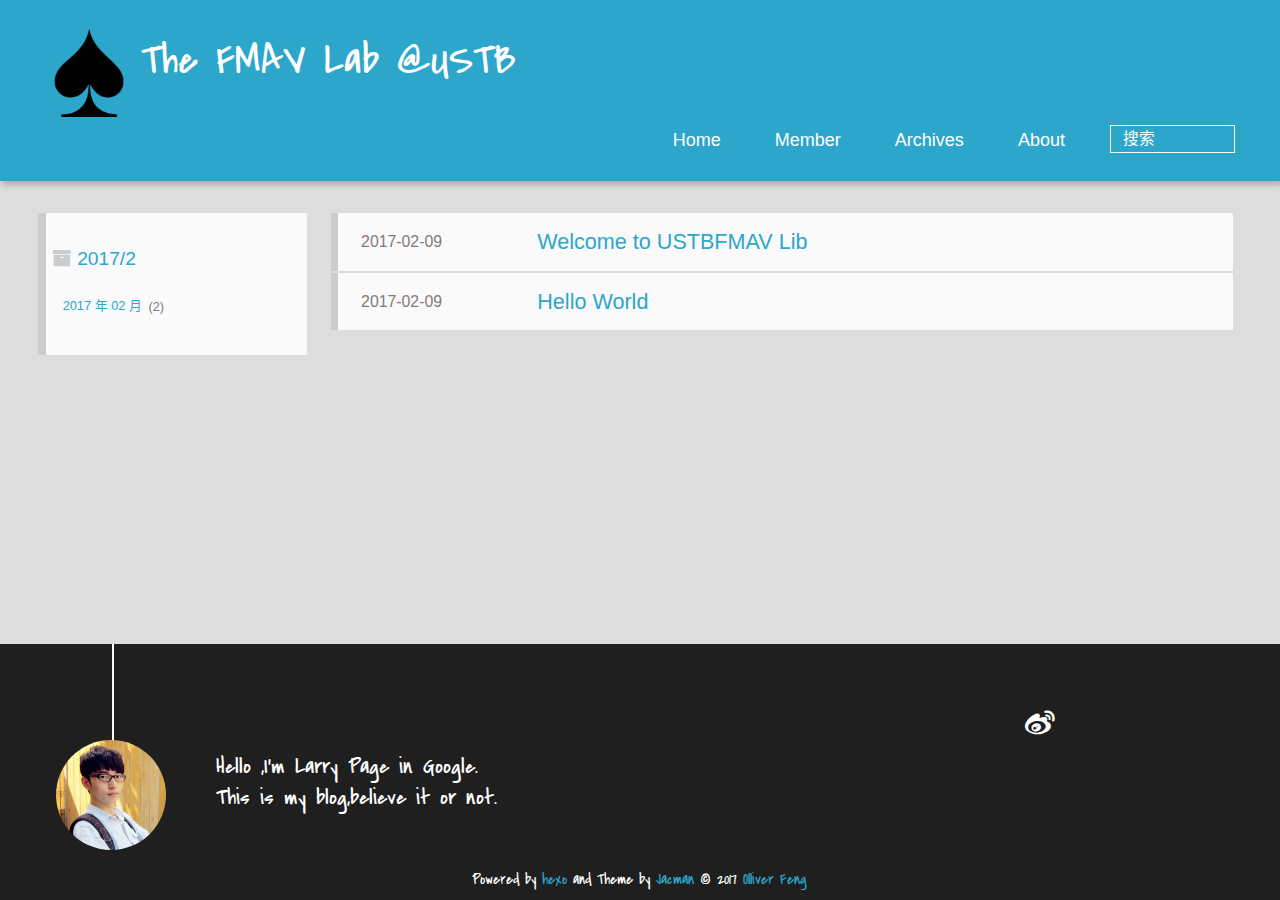
<file: archives/2017/02/index.html>
<!DOCTYPE HTML>
<html lang="zh-CN">
<head>
  <meta charset="UTF-8">
  
    <title>归档: 2017/2 | The FMAV Lab @USTB</title>
    <meta name="viewport" content="width=device-width, initial-scale=1,user-scalable=no">
    
    <meta name="author" content="Olliver Feng">
    

    
    <meta property="og:type" content="website">
<meta property="og:title" content="The FMAV Lab @USTB">
<meta property="og:url" content="http://yoursite.com/archives/2017/02/index.html">
<meta property="og:site_name" content="The FMAV Lab @USTB">
<meta name="twitter:card" content="summary">
<meta name="twitter:title" content="The FMAV Lab @USTB">

    
    <link rel="alternative" href="/atom.xml" title="The FMAV Lab @USTB" type="application/atom+xml">
    
    
    <link rel="icon" href="/img/favicon.ico">
    
    
    <link rel="apple-touch-icon" href="/img/jacman.jpg">
    <link rel="apple-touch-icon-precomposed" href="/img/jacman.jpg">
    
    <link rel="stylesheet" href="/css/style.css">
</head>

    <body>
      <header>
        
<div>
		
			<div id="imglogo">
				<a href="/"><img src="/img/logo.png" alt="The FMAV Lab @USTB" title="The FMAV Lab @USTB"/></a>
			</div>
			
			<div id="textlogo">
				<h1 class="site-name"><a href="/" title="The FMAV Lab @USTB">The FMAV Lab @USTB</a></h1>
				<h2 class="blog-motto"></h2>
			</div>
			<div class="navbar"><a class="navbutton navmobile" href="#" title="菜单">
			</a></div>
			<nav class="animated">
				<ul>
					<ul>
					 
						<li><a href="/">Home</a></li>
					
						<li><a href="/member">Member</a></li>
					
						<li><a href="/archives">Archives</a></li>
					
						<li><a href="/about">About</a></li>
					
					<li>
 					
					<form class="search" action="//google.com/search" method="get" accept-charset="utf-8">
						<label>Search</label>
						<input type="search" id="search" name="q" autocomplete="off" maxlength="20" placeholder="搜索" />
						<input type="hidden" name="q" value="site:yoursite.com">
					</form>
					
					</li>
				</ul>
			</nav>			
</div>
      </header>
      <div id="container">
        

<div class="archive-title" >
  <h2 class="archive-icon">2017/2</h2>
  
  <div class="archiveslist archive-float clearfix">
   <ul class="archive-list"><li class="archive-list-item"><a class="archive-list-link" href="/archives/2017/02/">2017 年 02 月</a><span class="archive-list-count">2</span></li></ul>
 </div>
  
</div>
<div id="main" class="archive-part clearfix">
  <div id="archive-page">

  <section class="post" itemscope itemprop="blogPost">
  
    <a href="/2017/02/09/Welcome-to-USTBFMAV-Lib/" title="Welcome to USTBFMAV Lib" itemprop="url">
  

    <time datetime="2017-02-09T07:25:20.000Z" itemprop="datePublished">2017-02-09</time>


    <h1 itemprop="name">Welcome to USTBFMAV Lib</h1>

  </a>
</section>

  <section class="post" itemscope itemprop="blogPost">
  
    <a href="/2017/02/09/hello-world/" title="Hello World" itemprop="url">
  

    <time datetime="2017-02-09T06:44:46.457Z" itemprop="datePublished">2017-02-09</time>


    <h1 itemprop="name">Hello World</h1>

  </a>
</section>


  </div>
</div>

      </div>
      <footer><div id="footer" >
	
	<div class="line">
		<span></span>
		<div class="author"></div>
	</div>
	
	
	<section class="info">
		<p> Hello ,I&#39;m Larry Page in Google. <br/>
			This is my blog,believe it or not.</p>
	</section>
	 
	<div class="social-font" class="clearfix">
		
		<a href="http://weibo.com/2176287895" target="_blank" class="icon-weibo" title="微博"></a>
		
		
		
		
		
		
		
		
		
		
	</div>
			
		

		<p class="copyright">
		Powered by <a href="http://hexo.io" target="_blank" title="hexo">hexo</a> and Theme by <a href="https://github.com/wuchong/jacman" target="_blank" title="Jacman">Jacman</a> © 2017 
		
		<a href="/about" target="_blank" title="Olliver Feng">Olliver Feng</a>
		
		
		</p>
</div>
</footer>
      <script src="/js/jquery-2.0.3.min.js"></script>
<script src="/js/jquery.imagesloaded.min.js"></script>
<script src="/js/gallery.js"></script>
<script src="/js/jquery.qrcode-0.12.0.min.js"></script>

<script type="text/javascript">
$(document).ready(function(){ 
  $('.navbar').click(function(){
    $('header nav').toggleClass('shownav');
  });
  var myWidth = 0;
  function getSize(){
    if( typeof( window.innerWidth ) == 'number' ) {
      myWidth = window.innerWidth;
    } else if( document.documentElement && document.documentElement.clientWidth) {
      myWidth = document.documentElement.clientWidth;
    };
  };
  var m = $('#main'),
      a = $('#asidepart'),
      c = $('.closeaside'),
      o = $('.openaside');
  c.click(function(){
    a.addClass('fadeOut').css('display', 'none');
    o.css('display', 'block').addClass('fadeIn');
    m.addClass('moveMain');
  });
  o.click(function(){
    o.css('display', 'none').removeClass('beforeFadeIn');
    a.css('display', 'block').removeClass('fadeOut').addClass('fadeIn');      
    m.removeClass('moveMain');
  });
  $(window).scroll(function(){
    o.css("top",Math.max(80,260-$(this).scrollTop()));
  });
  
  $(window).resize(function(){
    getSize(); 
    if (myWidth >= 1024) {
      $('header nav').removeClass('shownav');
    }else{
      m.removeClass('moveMain');
      a.css('display', 'block').removeClass('fadeOut');
      o.css('display', 'none');
        
    }
  });
});
</script>










<link rel="stylesheet" href="/fancybox/jquery.fancybox.css" media="screen" type="text/css">
<script src="/fancybox/jquery.fancybox.pack.js"></script>
<script type="text/javascript">
$(document).ready(function(){ 
  $('.article-content').each(function(i){
    $(this).find('img').each(function(){
      if ($(this).parent().hasClass('fancybox')) return;
      var alt = this.alt;
      if (alt) $(this).after('<span class="caption">' + alt + '</span>');
      $(this).wrap('<a href="' + this.src + '" title="' + alt + '" class="fancybox"></a>');
    });
    $(this).find('.fancybox').each(function(){
      $(this).attr('rel', 'article' + i);
    });
  });
  if($.fancybox){
    $('.fancybox').fancybox();
  }
}); 
</script>



<!-- Analytics Begin -->



<script>
var _hmt = _hmt || [];
(function() {
  var hm = document.createElement("script");
  hm.src = "//hm.baidu.com/hm.js?e6d1f421bbc9962127a50488f9ed37d1";
  var s = document.getElementsByTagName("script")[0]; 
  s.parentNode.insertBefore(hm, s);
})();
</script>



<!-- Analytics End -->

<!-- Totop Begin -->

	<div id="totop">
	<a title="返回顶部"><img src="/img/scrollup.png"/></a>
	</div>
	<script src="/js/totop.js"></script>

<!-- Totop End -->

<!-- MathJax Begin -->
<!-- mathjax config similar to math.stackexchange -->


<!-- MathJax End -->

<!-- Tiny_search Begin -->

<!-- Tiny_search End -->

    </body>
   </html>
</file>
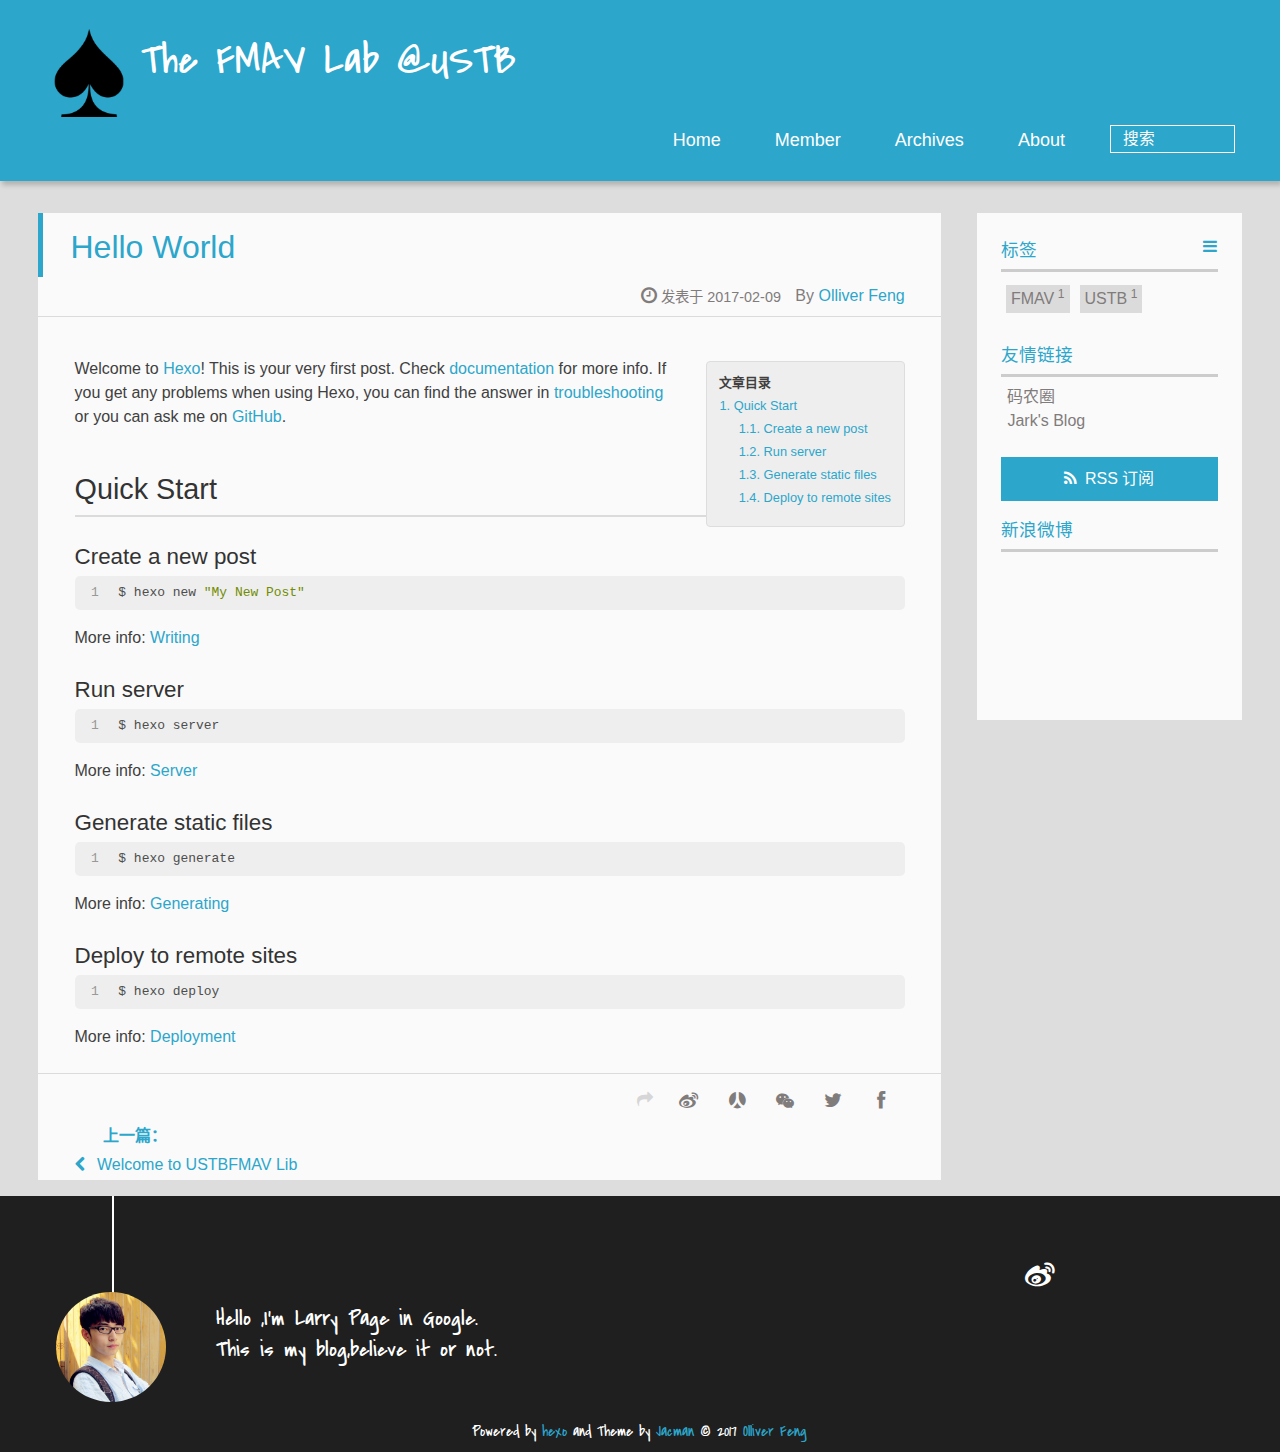
<file: 2017/02/09/hello-world/index.html>
<!DOCTYPE HTML>
<html lang="zh-CN">
<head>
  <meta charset="UTF-8">
  
    <title>Hello World | The FMAV Lab @USTB</title>
    <meta name="viewport" content="width=device-width, initial-scale=1,user-scalable=no">
    
    <meta name="author" content="Olliver Feng">
    

    
    <meta name="description" content="Welcome to Hexo! This is your very first post. Check documentation for more info. If you get any problems when using Hexo, you can find the answer in troubleshooting or you can ask me on GitHub.
Quick">
<meta property="og:type" content="article">
<meta property="og:title" content="Hello World">
<meta property="og:url" content="http://yoursite.com/2017/02/09/hello-world/index.html">
<meta property="og:site_name" content="The FMAV Lab @USTB">
<meta property="og:description" content="Welcome to Hexo! This is your very first post. Check documentation for more info. If you get any problems when using Hexo, you can find the answer in troubleshooting or you can ask me on GitHub.
Quick">
<meta property="og:updated_time" content="2017-02-09T06:44:46.461Z">
<meta name="twitter:card" content="summary">
<meta name="twitter:title" content="Hello World">
<meta name="twitter:description" content="Welcome to Hexo! This is your very first post. Check documentation for more info. If you get any problems when using Hexo, you can find the answer in troubleshooting or you can ask me on GitHub.
Quick">

    
    <link rel="alternative" href="/atom.xml" title="The FMAV Lab @USTB" type="application/atom+xml">
    
    
    <link rel="icon" href="/img/favicon.ico">
    
    
    <link rel="apple-touch-icon" href="/img/jacman.jpg">
    <link rel="apple-touch-icon-precomposed" href="/img/jacman.jpg">
    
    <link rel="stylesheet" href="/css/style.css">
</head>

  <body>
    <header>
      
<div>
		
			<div id="imglogo">
				<a href="/"><img src="/img/logo.png" alt="The FMAV Lab @USTB" title="The FMAV Lab @USTB"/></a>
			</div>
			
			<div id="textlogo">
				<h1 class="site-name"><a href="/" title="The FMAV Lab @USTB">The FMAV Lab @USTB</a></h1>
				<h2 class="blog-motto"></h2>
			</div>
			<div class="navbar"><a class="navbutton navmobile" href="#" title="菜单">
			</a></div>
			<nav class="animated">
				<ul>
					<ul>
					 
						<li><a href="/">Home</a></li>
					
						<li><a href="/member">Member</a></li>
					
						<li><a href="/archives">Archives</a></li>
					
						<li><a href="/about">About</a></li>
					
					<li>
 					
					<form class="search" action="//google.com/search" method="get" accept-charset="utf-8">
						<label>Search</label>
						<input type="search" id="search" name="q" autocomplete="off" maxlength="20" placeholder="搜索" />
						<input type="hidden" name="q" value="site:yoursite.com">
					</form>
					
					</li>
				</ul>
			</nav>			
</div>
    </header>
    <div id="container">
      <div id="main" class="post" itemscope itemprop="blogPost">
  
	<article itemprop="articleBody"> 
		<header class="article-info clearfix">
  <h1 itemprop="name">
    
      <a href="/2017/02/09/hello-world/" title="Hello World" itemprop="url">Hello World</a>
  </h1>
  <p class="article-author">By
       
		<a href="/about" title="Olliver Feng" target="_blank" itemprop="author">Olliver Feng</a>
		
  <p class="article-time">
    <time datetime="2017-02-09T06:44:46.457Z" itemprop="datePublished"> 发表于 2017-02-09</time>
    
  </p>
</header>
	<div class="article-content">
		
		<div id="toc" class="toc-article">
			<strong class="toc-title">文章目录</strong>
		
			<ol class="toc"><li class="toc-item toc-level-2"><a class="toc-link" href="#Quick-Start"><span class="toc-number">1.</span> <span class="toc-text">Quick Start</span></a><ol class="toc-child"><li class="toc-item toc-level-3"><a class="toc-link" href="#Create-a-new-post"><span class="toc-number">1.1.</span> <span class="toc-text">Create a new post</span></a></li><li class="toc-item toc-level-3"><a class="toc-link" href="#Run-server"><span class="toc-number">1.2.</span> <span class="toc-text">Run server</span></a></li><li class="toc-item toc-level-3"><a class="toc-link" href="#Generate-static-files"><span class="toc-number">1.3.</span> <span class="toc-text">Generate static files</span></a></li><li class="toc-item toc-level-3"><a class="toc-link" href="#Deploy-to-remote-sites"><span class="toc-number">1.4.</span> <span class="toc-text">Deploy to remote sites</span></a></li></ol></li></ol>
		
		</div>
		
		<p>Welcome to <a href="https://hexo.io/" target="_blank" rel="external">Hexo</a>! This is your very first post. Check <a href="https://hexo.io/docs/" target="_blank" rel="external">documentation</a> for more info. If you get any problems when using Hexo, you can find the answer in <a href="https://hexo.io/docs/troubleshooting.html" target="_blank" rel="external">troubleshooting</a> or you can ask me on <a href="https://github.com/hexojs/hexo/issues" target="_blank" rel="external">GitHub</a>.</p>
<h2 id="Quick-Start"><a href="#Quick-Start" class="headerlink" title="Quick Start"></a>Quick Start</h2><h3 id="Create-a-new-post"><a href="#Create-a-new-post" class="headerlink" title="Create a new post"></a>Create a new post</h3><figure class="highlight bash"><table><tr><td class="gutter"><pre><div class="line">1</div></pre></td><td class="code"><pre><div class="line">$ hexo new <span class="string">"My New Post"</span></div></pre></td></tr></table></figure>
<p>More info: <a href="https://hexo.io/docs/writing.html" target="_blank" rel="external">Writing</a></p>
<h3 id="Run-server"><a href="#Run-server" class="headerlink" title="Run server"></a>Run server</h3><figure class="highlight bash"><table><tr><td class="gutter"><pre><div class="line">1</div></pre></td><td class="code"><pre><div class="line">$ hexo server</div></pre></td></tr></table></figure>
<p>More info: <a href="https://hexo.io/docs/server.html" target="_blank" rel="external">Server</a></p>
<h3 id="Generate-static-files"><a href="#Generate-static-files" class="headerlink" title="Generate static files"></a>Generate static files</h3><figure class="highlight bash"><table><tr><td class="gutter"><pre><div class="line">1</div></pre></td><td class="code"><pre><div class="line">$ hexo generate</div></pre></td></tr></table></figure>
<p>More info: <a href="https://hexo.io/docs/generating.html" target="_blank" rel="external">Generating</a></p>
<h3 id="Deploy-to-remote-sites"><a href="#Deploy-to-remote-sites" class="headerlink" title="Deploy to remote sites"></a>Deploy to remote sites</h3><figure class="highlight bash"><table><tr><td class="gutter"><pre><div class="line">1</div></pre></td><td class="code"><pre><div class="line">$ hexo deploy</div></pre></td></tr></table></figure>
<p>More info: <a href="https://hexo.io/docs/deployment.html" target="_blank" rel="external">Deployment</a></p>
  
	</div>
		<footer class="article-footer clearfix">
<div class="article-catetags">


</div>



	<div class="article-share" id="share">
	
	  <div data-url="http://yoursite.com/2017/02/09/hello-world/" data-title="Hello World | The FMAV Lab @USTB" data-tsina="null" class="share clearfix">
	  </div>
	
	</div>


</footer>

   	       
	</article>
	
<nav class="article-nav clearfix">
 
 <div class="prev" >
 <a href="/2017/02/09/Welcome-to-USTBFMAV-Lib/" title="Welcome to USTBFMAV Lib">
  <strong>上一篇：</strong><br/>
  <span>
  Welcome to USTBFMAV Lib</span>
</a>
</div>


</nav>

	

</div>  
      <div class="openaside"><a class="navbutton" href="#" title="显示侧边栏"></a></div>

  <div id="toc" class="toc-aside">
  <strong class="toc-title">文章目录</strong>
 
 <ol class="toc"><li class="toc-item toc-level-2"><a class="toc-link" href="#Quick-Start"><span class="toc-number">1.</span> <span class="toc-text">Quick Start</span></a><ol class="toc-child"><li class="toc-item toc-level-3"><a class="toc-link" href="#Create-a-new-post"><span class="toc-number">1.1.</span> <span class="toc-text">Create a new post</span></a></li><li class="toc-item toc-level-3"><a class="toc-link" href="#Run-server"><span class="toc-number">1.2.</span> <span class="toc-text">Run server</span></a></li><li class="toc-item toc-level-3"><a class="toc-link" href="#Generate-static-files"><span class="toc-number">1.3.</span> <span class="toc-text">Generate static files</span></a></li><li class="toc-item toc-level-3"><a class="toc-link" href="#Deploy-to-remote-sites"><span class="toc-number">1.4.</span> <span class="toc-text">Deploy to remote sites</span></a></li></ol></li></ol>
 
  </div>

<div id="asidepart">
<div class="closeaside"><a class="closebutton" href="#" title="隐藏侧边栏"></a></div>
<aside class="clearfix">

  


  

  
<div class="tagslist">
	<p class="asidetitle">标签</p>
		<ul class="clearfix">
		
			
				<li><a href="/tags/FMAV/" title="FMAV">FMAV<sup>1</sup></a></li>
			
		
			
				<li><a href="/tags/USTB/" title="USTB">USTB<sup>1</sup></a></li>
			
		
		</ul>
</div>


  <div class="linkslist">
  <p class="asidetitle">友情链接</p>
    <ul>
        
          <li>
            
            	<a href="https://coderq.com" target="_blank" title="一个面向程序员交流分享的新一代社区">码农圈</a>
            
          </li>
        
          <li>
            
            	<a href="http://wuchong.me" target="_blank" title="Jark&#39;s Blog">Jark&#39;s Blog</a>
            
          </li>
        
    </ul>
</div>

  


  <div class="rsspart">
	<a href="/atom.xml" target="_blank" title="rss">RSS 订阅</a>
</div>

  <div class="weiboshow">
  <p class="asidetitle">新浪微博</p>
    <iframe width="100%" height="119" class="share_self"  frameborder="0" scrolling="no" src="http://widget.weibo.com/weiboshow/index.php?language=&width=0&height=119&fansRow=2&ptype=1&speed=0&skin=9&isTitle=1&noborder=1&isWeibo=0&isFans=0&uid=null&verifier=b3593ceb&dpc=1"></iframe>
</div>


</aside>
</div>
    </div>
    <footer><div id="footer" >
	
	<div class="line">
		<span></span>
		<div class="author"></div>
	</div>
	
	
	<section class="info">
		<p> Hello ,I&#39;m Larry Page in Google. <br/>
			This is my blog,believe it or not.</p>
	</section>
	 
	<div class="social-font" class="clearfix">
		
		<a href="http://weibo.com/2176287895" target="_blank" class="icon-weibo" title="微博"></a>
		
		
		
		
		
		
		
		
		
		
	</div>
			
		

		<p class="copyright">
		Powered by <a href="http://hexo.io" target="_blank" title="hexo">hexo</a> and Theme by <a href="https://github.com/wuchong/jacman" target="_blank" title="Jacman">Jacman</a> © 2017 
		
		<a href="/about" target="_blank" title="Olliver Feng">Olliver Feng</a>
		
		
		</p>
</div>
</footer>
    <script src="/js/jquery-2.0.3.min.js"></script>
<script src="/js/jquery.imagesloaded.min.js"></script>
<script src="/js/gallery.js"></script>
<script src="/js/jquery.qrcode-0.12.0.min.js"></script>

<script type="text/javascript">
$(document).ready(function(){ 
  $('.navbar').click(function(){
    $('header nav').toggleClass('shownav');
  });
  var myWidth = 0;
  function getSize(){
    if( typeof( window.innerWidth ) == 'number' ) {
      myWidth = window.innerWidth;
    } else if( document.documentElement && document.documentElement.clientWidth) {
      myWidth = document.documentElement.clientWidth;
    };
  };
  var m = $('#main'),
      a = $('#asidepart'),
      c = $('.closeaside'),
      o = $('.openaside');
  c.click(function(){
    a.addClass('fadeOut').css('display', 'none');
    o.css('display', 'block').addClass('fadeIn');
    m.addClass('moveMain');
  });
  o.click(function(){
    o.css('display', 'none').removeClass('beforeFadeIn');
    a.css('display', 'block').removeClass('fadeOut').addClass('fadeIn');      
    m.removeClass('moveMain');
  });
  $(window).scroll(function(){
    o.css("top",Math.max(80,260-$(this).scrollTop()));
  });
  
  $(window).resize(function(){
    getSize(); 
    if (myWidth >= 1024) {
      $('header nav').removeClass('shownav');
    }else{
      m.removeClass('moveMain');
      a.css('display', 'block').removeClass('fadeOut');
      o.css('display', 'none');
      
      $('#toc.toc-aside').css('display', 'none');
        
    }
  });
});
</script>

<script type="text/javascript">
$(document).ready(function(){ 
  var ai = $('.article-content>iframe'),
      ae = $('.article-content>embed'),
      t  = $('#toc'),
      ta = $('#toc.toc-aside'),
      o  = $('.openaside'),
      c  = $('.closeaside');
  if(ai.length>0){
    ai.wrap('<div class="video-container" />');
  };
  if(ae.length>0){
   ae.wrap('<div class="video-container" />');
  };
  c.click(function(){
    ta.css('display', 'block').addClass('fadeIn');
  });
  o.click(function(){
    ta.css('display', 'none');
  });
  $(window).scroll(function(){
    ta.css("top",Math.max(140,320-$(this).scrollTop()));
  });
});
</script>


<script type="text/javascript">
$(document).ready(function(){ 
  var $this = $('.share'),
      url = $this.attr('data-url'),
      encodedUrl = encodeURIComponent(url),
      title = $this.attr('data-title'),
      tsina = $this.attr('data-tsina'),
      description = $this.attr('description');
  var html = [
  '<div class="hoverqrcode clearfix"></div>',
  '<a class="overlay" id="qrcode"></a>',
  '<a href="https://www.facebook.com/sharer.php?u=' + encodedUrl + '" class="article-share-facebook" target="_blank" title="Facebook"></a>',
  '<a href="https://twitter.com/intent/tweet?url=' + encodedUrl + '" class="article-share-twitter" target="_blank" title="Twitter"></a>',
  '<a href="#qrcode" class="article-share-qrcode" title="微信"></a>',
  '<a href="http://widget.renren.com/dialog/share?resourceUrl=' + encodedUrl + '&srcUrl=' + encodedUrl + '&title=' + title +'" class="article-share-renren" target="_blank" title="人人"></a>',
  '<a href="http://service.weibo.com/share/share.php?title='+title+'&url='+encodedUrl +'&ralateUid='+ tsina +'&searchPic=true&style=number' +'" class="article-share-weibo" target="_blank" title="微博"></a>',
  '<span title="Share to"></span>'
  ].join('');
  $this.append(html);

  $('.hoverqrcode').hide();

  var myWidth = 0;
  function updatehoverqrcode(){
    if( typeof( window.innerWidth ) == 'number' ) {
      myWidth = window.innerWidth;
    } else if( document.documentElement && document.documentElement.clientWidth) {
      myWidth = document.documentElement.clientWidth;
    };
    var qrsize = myWidth > 1024 ? 200:100;
    var options = {render: 'image', size: qrsize, fill: '#2ca6cb', text: url, radius: 0.5, quiet: 1};
    var p = $('.article-share-qrcode').position();
    $('.hoverqrcode').empty().css('width', qrsize).css('height', qrsize)
                          .css('left', p.left-qrsize/2+20).css('top', p.top-qrsize-10)
                          .qrcode(options);
  };
  $(window).resize(function(){
    $('.hoverqrcode').hide();
  });
  $('.article-share-qrcode').click(function(){
    updatehoverqrcode();
    $('.hoverqrcode').toggle();
  });
  $('.article-share-qrcode').hover(function(){}, function(){
      $('.hoverqrcode').hide();
  });
});   
</script>









<link rel="stylesheet" href="/fancybox/jquery.fancybox.css" media="screen" type="text/css">
<script src="/fancybox/jquery.fancybox.pack.js"></script>
<script type="text/javascript">
$(document).ready(function(){ 
  $('.article-content').each(function(i){
    $(this).find('img').each(function(){
      if ($(this).parent().hasClass('fancybox')) return;
      var alt = this.alt;
      if (alt) $(this).after('<span class="caption">' + alt + '</span>');
      $(this).wrap('<a href="' + this.src + '" title="' + alt + '" class="fancybox"></a>');
    });
    $(this).find('.fancybox').each(function(){
      $(this).attr('rel', 'article' + i);
    });
  });
  if($.fancybox){
    $('.fancybox').fancybox();
  }
}); 
</script>



<!-- Analytics Begin -->



<script>
var _hmt = _hmt || [];
(function() {
  var hm = document.createElement("script");
  hm.src = "//hm.baidu.com/hm.js?e6d1f421bbc9962127a50488f9ed37d1";
  var s = document.getElementsByTagName("script")[0]; 
  s.parentNode.insertBefore(hm, s);
})();
</script>



<!-- Analytics End -->

<!-- Totop Begin -->

	<div id="totop">
	<a title="返回顶部"><img src="/img/scrollup.png"/></a>
	</div>
	<script src="/js/totop.js"></script>

<!-- Totop End -->

<!-- MathJax Begin -->
<!-- mathjax config similar to math.stackexchange -->


<!-- MathJax End -->

<!-- Tiny_search Begin -->

<!-- Tiny_search End -->

  </body>
</html>
</file>
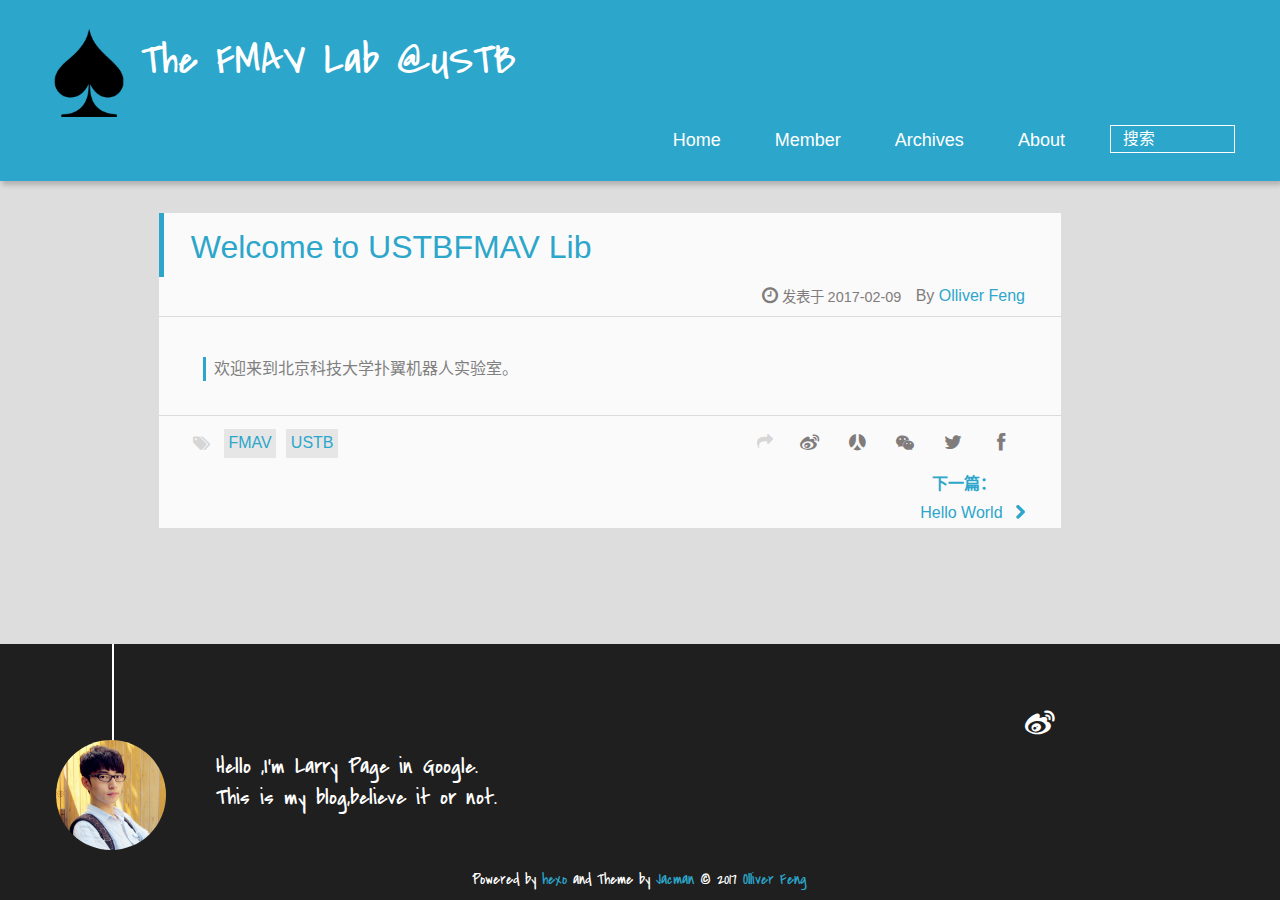
<file: 2017/02/09/Welcome-to-USTBFMAV-Lib/index.html>
<!DOCTYPE HTML>
<html lang="zh-CN">
<head>
  <meta charset="UTF-8">
  
    <title>Welcome to USTBFMAV Lib | The FMAV Lab @USTB</title>
    <meta name="viewport" content="width=device-width, initial-scale=1,user-scalable=no">
    
    <meta name="author" content="Olliver Feng">
    

    
    <meta name="description" content="欢迎来到北京科技大学扑翼机器人实验室。">
<meta property="og:type" content="article">
<meta property="og:title" content="Welcome to USTBFMAV Lib">
<meta property="og:url" content="http://yoursite.com/2017/02/09/Welcome-to-USTBFMAV-Lib/index.html">
<meta property="og:site_name" content="The FMAV Lab @USTB">
<meta property="og:description" content="欢迎来到北京科技大学扑翼机器人实验室。">
<meta property="og:updated_time" content="2017-02-09T08:17:33.054Z">
<meta name="twitter:card" content="summary">
<meta name="twitter:title" content="Welcome to USTBFMAV Lib">
<meta name="twitter:description" content="欢迎来到北京科技大学扑翼机器人实验室。">

    
    <link rel="alternative" href="/atom.xml" title="The FMAV Lab @USTB" type="application/atom+xml">
    
    
    <link rel="icon" href="/img/favicon.ico">
    
    
    <link rel="apple-touch-icon" href="/img/jacman.jpg">
    <link rel="apple-touch-icon-precomposed" href="/img/jacman.jpg">
    
    <link rel="stylesheet" href="/css/style.css">
</head>

      <body>
        <header>
          
<div>
		
			<div id="imglogo">
				<a href="/"><img src="/img/logo.png" alt="The FMAV Lab @USTB" title="The FMAV Lab @USTB"/></a>
			</div>
			
			<div id="textlogo">
				<h1 class="site-name"><a href="/" title="The FMAV Lab @USTB">The FMAV Lab @USTB</a></h1>
				<h2 class="blog-motto"></h2>
			</div>
			<div class="navbar"><a class="navbutton navmobile" href="#" title="菜单">
			</a></div>
			<nav class="animated">
				<ul>
					<ul>
					 
						<li><a href="/">Home</a></li>
					
						<li><a href="/member">Member</a></li>
					
						<li><a href="/archives">Archives</a></li>
					
						<li><a href="/about">About</a></li>
					
					<li>
 					
					<form class="search" action="//google.com/search" method="get" accept-charset="utf-8">
						<label>Search</label>
						<input type="search" id="search" name="q" autocomplete="off" maxlength="20" placeholder="搜索" />
						<input type="hidden" name="q" value="site:yoursite.com">
					</form>
					
					</li>
				</ul>
			</nav>			
</div>
        </header>
        <div id="container">
          <div id="main" class="page" itemscope itemprop="blogPost">
  
	<article itemprop="articleBody"> 
		<header class="article-info clearfix">
  <h1 itemprop="name">
    
      <a href="/2017/02/09/Welcome-to-USTBFMAV-Lib/" title="Welcome to USTBFMAV Lib" itemprop="url">Welcome to USTBFMAV Lib</a>
  </h1>
  <p class="article-author">By
       
		<a href="/about" title="Olliver Feng" target="_blank" itemprop="author">Olliver Feng</a>
		
  <p class="article-time">
    <time datetime="2017-02-09T07:25:20.000Z" itemprop="datePublished"> 发表于 2017-02-09</time>
    
  </p>
</header>
	<div class="article-content">
		
		<blockquote>
<p>欢迎来到北京科技大学扑翼机器人实验室。</p>
</blockquote>
  
	</div>
		<footer class="article-footer clearfix">
<div class="article-catetags">


  <div class="article-tags">
  
  <span></span> <a href="/tags/FMAV/">FMAV</a><a href="/tags/USTB/">USTB</a>
  </div>

</div>



	<div class="article-share" id="share">
	
	  <div data-url="http://yoursite.com/2017/02/09/Welcome-to-USTBFMAV-Lib/" data-title="Welcome to USTBFMAV Lib | The FMAV Lab @USTB" data-tsina="null" class="share clearfix">
	  </div>
	
	</div>


</footer>

   	       
	</article>
	
<nav class="article-nav clearfix">
 

<div class="next">
<a href="/2017/02/09/hello-world/"  title="Hello World">
 <strong>下一篇：</strong><br/> 
 <span>Hello World
</span>
</a>
</div>

</nav>

	

</div>  
        </div>
        <footer><div id="footer" >
	
	<div class="line">
		<span></span>
		<div class="author"></div>
	</div>
	
	
	<section class="info">
		<p> Hello ,I&#39;m Larry Page in Google. <br/>
			This is my blog,believe it or not.</p>
	</section>
	 
	<div class="social-font" class="clearfix">
		
		<a href="http://weibo.com/2176287895" target="_blank" class="icon-weibo" title="微博"></a>
		
		
		
		
		
		
		
		
		
		
	</div>
			
		

		<p class="copyright">
		Powered by <a href="http://hexo.io" target="_blank" title="hexo">hexo</a> and Theme by <a href="https://github.com/wuchong/jacman" target="_blank" title="Jacman">Jacman</a> © 2017 
		
		<a href="/about" target="_blank" title="Olliver Feng">Olliver Feng</a>
		
		
		</p>
</div>
</footer>
        <script src="/js/jquery-2.0.3.min.js"></script>
<script src="/js/jquery.imagesloaded.min.js"></script>
<script src="/js/gallery.js"></script>
<script src="/js/jquery.qrcode-0.12.0.min.js"></script>

<script type="text/javascript">
$(document).ready(function(){ 
  $('.navbar').click(function(){
    $('header nav').toggleClass('shownav');
  });
  var myWidth = 0;
  function getSize(){
    if( typeof( window.innerWidth ) == 'number' ) {
      myWidth = window.innerWidth;
    } else if( document.documentElement && document.documentElement.clientWidth) {
      myWidth = document.documentElement.clientWidth;
    };
  };
  var m = $('#main'),
      a = $('#asidepart'),
      c = $('.closeaside'),
      o = $('.openaside');
  c.click(function(){
    a.addClass('fadeOut').css('display', 'none');
    o.css('display', 'block').addClass('fadeIn');
    m.addClass('moveMain');
  });
  o.click(function(){
    o.css('display', 'none').removeClass('beforeFadeIn');
    a.css('display', 'block').removeClass('fadeOut').addClass('fadeIn');      
    m.removeClass('moveMain');
  });
  $(window).scroll(function(){
    o.css("top",Math.max(80,260-$(this).scrollTop()));
  });
  
  $(window).resize(function(){
    getSize(); 
    if (myWidth >= 1024) {
      $('header nav').removeClass('shownav');
    }else{
      m.removeClass('moveMain');
      a.css('display', 'block').removeClass('fadeOut');
      o.css('display', 'none');
      
      $('#toc.toc-aside').css('display', 'none');
        
    }
  });
});
</script>

<script type="text/javascript">
$(document).ready(function(){ 
  var ai = $('.article-content>iframe'),
      ae = $('.article-content>embed'),
      t  = $('#toc'),
      ta = $('#toc.toc-aside'),
      o  = $('.openaside'),
      c  = $('.closeaside');
  if(ai.length>0){
    ai.wrap('<div class="video-container" />');
  };
  if(ae.length>0){
   ae.wrap('<div class="video-container" />');
  };
  c.click(function(){
    ta.css('display', 'block').addClass('fadeIn');
  });
  o.click(function(){
    ta.css('display', 'none');
  });
  $(window).scroll(function(){
    ta.css("top",Math.max(140,320-$(this).scrollTop()));
  });
});
</script>


<script type="text/javascript">
$(document).ready(function(){ 
  var $this = $('.share'),
      url = $this.attr('data-url'),
      encodedUrl = encodeURIComponent(url),
      title = $this.attr('data-title'),
      tsina = $this.attr('data-tsina'),
      description = $this.attr('description');
  var html = [
  '<div class="hoverqrcode clearfix"></div>',
  '<a class="overlay" id="qrcode"></a>',
  '<a href="https://www.facebook.com/sharer.php?u=' + encodedUrl + '" class="article-share-facebook" target="_blank" title="Facebook"></a>',
  '<a href="https://twitter.com/intent/tweet?url=' + encodedUrl + '" class="article-share-twitter" target="_blank" title="Twitter"></a>',
  '<a href="#qrcode" class="article-share-qrcode" title="微信"></a>',
  '<a href="http://widget.renren.com/dialog/share?resourceUrl=' + encodedUrl + '&srcUrl=' + encodedUrl + '&title=' + title +'" class="article-share-renren" target="_blank" title="人人"></a>',
  '<a href="http://service.weibo.com/share/share.php?title='+title+'&url='+encodedUrl +'&ralateUid='+ tsina +'&searchPic=true&style=number' +'" class="article-share-weibo" target="_blank" title="微博"></a>',
  '<span title="Share to"></span>'
  ].join('');
  $this.append(html);

  $('.hoverqrcode').hide();

  var myWidth = 0;
  function updatehoverqrcode(){
    if( typeof( window.innerWidth ) == 'number' ) {
      myWidth = window.innerWidth;
    } else if( document.documentElement && document.documentElement.clientWidth) {
      myWidth = document.documentElement.clientWidth;
    };
    var qrsize = myWidth > 1024 ? 200:100;
    var options = {render: 'image', size: qrsize, fill: '#2ca6cb', text: url, radius: 0.5, quiet: 1};
    var p = $('.article-share-qrcode').position();
    $('.hoverqrcode').empty().css('width', qrsize).css('height', qrsize)
                          .css('left', p.left-qrsize/2+20).css('top', p.top-qrsize-10)
                          .qrcode(options);
  };
  $(window).resize(function(){
    $('.hoverqrcode').hide();
  });
  $('.article-share-qrcode').click(function(){
    updatehoverqrcode();
    $('.hoverqrcode').toggle();
  });
  $('.article-share-qrcode').hover(function(){}, function(){
      $('.hoverqrcode').hide();
  });
});   
</script>









<link rel="stylesheet" href="/fancybox/jquery.fancybox.css" media="screen" type="text/css">
<script src="/fancybox/jquery.fancybox.pack.js"></script>
<script type="text/javascript">
$(document).ready(function(){ 
  $('.article-content').each(function(i){
    $(this).find('img').each(function(){
      if ($(this).parent().hasClass('fancybox')) return;
      var alt = this.alt;
      if (alt) $(this).after('<span class="caption">' + alt + '</span>');
      $(this).wrap('<a href="' + this.src + '" title="' + alt + '" class="fancybox"></a>');
    });
    $(this).find('.fancybox').each(function(){
      $(this).attr('rel', 'article' + i);
    });
  });
  if($.fancybox){
    $('.fancybox').fancybox();
  }
}); 
</script>



<!-- Analytics Begin -->



<script>
var _hmt = _hmt || [];
(function() {
  var hm = document.createElement("script");
  hm.src = "//hm.baidu.com/hm.js?e6d1f421bbc9962127a50488f9ed37d1";
  var s = document.getElementsByTagName("script")[0]; 
  s.parentNode.insertBefore(hm, s);
})();
</script>



<!-- Analytics End -->

<!-- Totop Begin -->

	<div id="totop">
	<a title="返回顶部"><img src="/img/scrollup.png"/></a>
	</div>
	<script src="/js/totop.js"></script>

<!-- Totop End -->

<!-- MathJax Begin -->
<!-- mathjax config similar to math.stackexchange -->


<!-- MathJax End -->

<!-- Tiny_search Begin -->

<!-- Tiny_search End -->

      </body>
     </html>
</file>
<file: css/style.css>
html,
body,
div,
span,
applet,
object,
iframe,
h1,
h2,
h3,
h4,
h5,
h6,
p,
blockquote,
pre,
a,
abbr,
acronym,
address,
big,
cite,
code,
del,
dfn,
em,
img,
ins,
kbd,
q,
s,
samp,
small,
strike,
strong,
sub,
sup,
tt,
var,
dl,
dt,
dd,
ol,
ul,
li,
fieldset,
form,
label,
legend,
table,
caption,
tbody,
tfoot,
thead,
tr,
th,
td {
  margin: 0;
  padding: 0;
  border: 0;
  outline: 0;
  font-weight: inherit;
  font-style: inherit;
  font-family: inherit;
  font-size: 100%;
  vertical-align: baseline;
}
body {
  line-height: 1;
  color: #000;
  background: #fff;
}
ol,
ul {
  list-style: none;
}
table {
  border-collapse: separate;
  border-spacing: 0;
  vertical-align: middle;
}
caption,
th,
td {
  text-align: left;
  font-weight: normal;
  vertical-align: middle;
}
a img {
  border: none;
}
/* custom Font*/
@font-face {
  font-family: "covered_by_your_graceregular";
  font-weight: normal;
  font-style: normal;
  src: url("../font/coveredbyyourgrace-webfont.eot");
  src: url("../font/coveredbyyourgrace-webfont.eot?#iefix") format('embedded-opentype'), url("../font/coveredbyyourgrace-webfont.svg#covered_by_your_graceregular") format('svg'), url("../font/coveredbyyourgrace-webfont.woff") format('woff'), url("../font/coveredbyyourgrace-webfont.ttf") format('truetype');
}
/* icon Font */
@font-face {
  font-family: "FontAwesome";
  font-style: normal;
  font-weight: normal;
  src: url("../font/fontawesome-webfont.eot?v=#4.0.3");
  src: url("../font/fontawesome-webfont.eot?#iefix&v=#4.0.3") format("embedded-opentype"), url("../font/fontawesome-webfont.woff?v=#4.0.3") format("woff"), url("../font/fontawesome-webfont.ttf?v=#4.0.3") format("truetype"), url("../font/fontawesome-webfont.svg#fontawesomeregular?v=#4.0.3") format("svg");
}
@font-face {
  font-family: "fontdiao";
  font-weight: normal;
  font-style: normal;
  src: url("../font/fontdiao.eot");
  src: url("../font/fontdiao.eot?#iefix") format('embedded-opentype'), url("../font/fontdiao.svg#fontdiao") format('svg'), url("../font/fontdiao.woff") format('woff'), url("../font/fontdiao.ttf") format('truetype');
}
/* Public style */
* {
  -webkit-margin-before: 0;
  -webkit-margin-after: 0;
}
body {
  background: #ddd;
  font-family: "Helvetica Neue", "Helvetica", "Microsoft YaHei", "WenQuanYi Micro Hei", Arial, sans-serif;
  font-size: 100%;
  color: #817c7c;
  line-height: 1.5;
  min-height: 100vh;
  display: -webkit-flex;
  display: -webkit-box;
  display: -moz-box;
  display: -webkit-flex;
  display: -ms-flexbox;
  display: box;
  display: flex;
  -webkit-flex-direction: column;
  -webkit-box-orient: vertical;
  -moz-box-orient: vertical;
  -o-box-orient: vertical;
  -webkit-flex-direction: column;
  -ms-flex-direction: column;
  flex-direction: column;
}
iframe {
  margin-top: 10px;
}
small {
  font-size: 80%;
}
sub,
sup {
  font-size: 75%;
  line-height: 0;
  position: relative;
  vertical-align: baseline;
}
sup {
  top: -0.5em;
  padding-left: 0.3em;
}
sub {
  bottom: -0.25em;
}
a {
  text-decoration: none;
  color: #817c7c;
}
a:hover,
a:focus {
  outline: 0;
  text-decoration: none;
  -webkit-transition: color 0.25s, background 0.5s;
  -moz-transition: color 0.25s, background 0.5s;
  -o-transition: color 0.25s, background 0.5s;
  -ms-transition: color 0.25s, background 0.5s;
  transition: color 0.25s, background 0.5s;
}
a:hover:before {
  -webkit-transition: color 0.25s, background 0.5s;
  -moz-transition: color 0.25s, background 0.5s;
  -o-transition: color 0.25s, background 0.5s;
  -ms-transition: color 0.25s, background 0.5s;
  transition: color 0.25s, background 0.5s;
}
input:focus {
  outline: none;
}
input,
button {
  margin: 0;
  padding: 0;
}
input::-moz-focus-inner,
button::-moz-focus-inner {
  border: 0;
  padding: 0;
}
h1 {
  font-size: 1.5em;
}
.fa {
  display: inline-block;
  font-family: FontAwesome;
  font-style: normal;
  font-weight: normal;
  line-height: 1;
  -webkit-font-smoothing: antialiased;
  -moz-osx-font-smoothing: grayscale;
}
.clearfix {
  zoom: 1;
}
.clearfix:before,
.clearfix:after {
  content: "";
  display: table;
}
.clearfix:after {
  clear: both;
}
::-webkit-input-placeholder {
  color: #fff;
  padding: 2px 0 0 4px;
}
::-moz-placeholder {
  color: #fff;
  padding: 2px 0 0 4px;
}
:-ms-input-placeholder {
  color: #fff;
  padding: 2px 0 0 4px;
}
::-webkit-input-placeholder::before {
  font-family: "FontAwesome";
  -webkit-font-smoothing: antialiased;
  -moz-osx-font-smoothing: grayscale;
  content: "\f002";
  padding-right: 4px;
}
::-moz-placeholder:before {
  font-family: "FontAwesome";
  -webkit-font-smoothing: antialiased;
  -moz-osx-font-smoothing: grayscale;
  content: "\f002";
  padding-right: 4px;
}
:-ms-input-placeholder::before {
  font-family: "FontAwesome";
  -webkit-font-smoothing: antialiased;
  -moz-osx-font-smoothing: grayscale;
  content: "\f002";
  padding-right: 4px;
}
input[type="search"]::-webkit-search-cancel-button,
input[type="search"]::-webkit-search-decoration {
  -webkit-appearance: none;
}
::-webkit-search-cancel-button:after {
  font-family: "FontAwesome";
  -webkit-font-smoothing: antialiased;
  -moz-osx-font-smoothing: grayscale;
  content: '\f00d';
  color: #fff;
  padding-right: 4px;
}
/* css3 animate */
.animated {
  -webkit-animation-fill-mode: both;
  -moz-animation-fill-mode: both;
  -o-animation-fill-mode: both;
  -ms-animation-fill-mode: both;
  animation-fill-mode: both;
  -webkit-animation-duration: 1s;
  -moz-animation-duration: 1s;
  -o-animation-duration: 1s;
  -ms-animation-duration: 1s;
  animation-duration: 1s;
}
@-webkit-keyframes fadeIn {
  0% {
    opacity: 0;
    -ms-filter: "progid:DXImageTransform.Microsoft.Alpha(Opacity=0)";
    filter: alpha(opacity=0);
  }
  100% {
    opacity: 1;
    -ms-filter: none;
    filter: none;
  }
}
.fadeIn {
  -webkit-animation-name: fadeIn;
  -moz-animation-name: fadeIn;
  -o-animation-name: fadeIn;
  -ms-animation-name: fadeIn;
  animation-name: fadeIn;
}
.fadeOut {
  -webkit-animation-name: fadeOut;
  -moz-animation-name: fadeOut;
  -o-animation-name: fadeOut;
  -ms-animation-name: fadeOut;
  animation-name: fadeOut;
}
@-moz-keyframes fadeInDown {
  0% {
    opacity: 0;
    -ms-filter: "progid:DXImageTransform.Microsoft.Alpha(Opacity=0)";
    filter: alpha(opacity=0);
    -webkit-transform: translateY(-20px);
    -moz-transform: translateY(-20px);
    -o-transform: translateY(-20px);
    -ms-transform: translateY(-20px);
    transform: translateY(-20px);
  }
  100% {
    opacity: 1;
    -ms-filter: none;
    filter: none;
    -webkit-transform: translateY(0);
    -moz-transform: translateY(0);
    -o-transform: translateY(0);
    -ms-transform: translateY(0);
    transform: translateY(0);
  }
}
@-webkit-keyframes fadeInDown {
  0% {
    opacity: 0;
    -ms-filter: "progid:DXImageTransform.Microsoft.Alpha(Opacity=0)";
    filter: alpha(opacity=0);
    -webkit-transform: translateY(-20px);
    -moz-transform: translateY(-20px);
    -o-transform: translateY(-20px);
    -ms-transform: translateY(-20px);
    transform: translateY(-20px);
  }
  100% {
    opacity: 1;
    -ms-filter: none;
    filter: none;
    -webkit-transform: translateY(0);
    -moz-transform: translateY(0);
    -o-transform: translateY(0);
    -ms-transform: translateY(0);
    transform: translateY(0);
  }
}
@-o-keyframes fadeInDown {
  0% {
    opacity: 0;
    -ms-filter: "progid:DXImageTransform.Microsoft.Alpha(Opacity=0)";
    filter: alpha(opacity=0);
    -webkit-transform: translateY(-20px);
    -moz-transform: translateY(-20px);
    -o-transform: translateY(-20px);
    -ms-transform: translateY(-20px);
    transform: translateY(-20px);
  }
  100% {
    opacity: 1;
    -ms-filter: none;
    filter: none;
    -webkit-transform: translateY(0);
    -moz-transform: translateY(0);
    -o-transform: translateY(0);
    -ms-transform: translateY(0);
    transform: translateY(0);
  }
}
@keyframes fadeInDown {
  0% {
    opacity: 0;
    -ms-filter: "progid:DXImageTransform.Microsoft.Alpha(Opacity=0)";
    filter: alpha(opacity=0);
    -webkit-transform: translateY(-20px);
    -moz-transform: translateY(-20px);
    -o-transform: translateY(-20px);
    -ms-transform: translateY(-20px);
    transform: translateY(-20px);
  }
  100% {
    opacity: 1;
    -ms-filter: none;
    filter: none;
    -webkit-transform: translateY(0);
    -moz-transform: translateY(0);
    -o-transform: translateY(0);
    -ms-transform: translateY(0);
    transform: translateY(0);
  }
}
body >header {
  width: 100%;
  -webkit-box-shadow: 2px 4px 5px rgba(3,3,3,0.2);
  box-shadow: 2px 4px 5px rgba(3,3,3,0.2);
  background: url("../") center #2ca6cb;
  color: #fff;
  padding: 1em 0 0.8em;
}
@media only screen and (min-width: 1024px) {
  body >header {
    padding: 1.8em 0 1.5em;
  }
}
body >header >div {
  width: 95%;
  margin: 0 auto;
  position: relative;
  overflow: hidden;
}
@media only screen and (min-width: 1024px) {
  body >header >div {
    width: 93%;
  }
}
body >header a {
  display: block;
  color: #fff;
}
#imglogo {
  float: left;
  width: 4em;
  height: 4em;
}
@media only screen and (min-width: 768px) {
  #imglogo {
    width: 5em;
  }
}
@media only screen and (min-width: 1024px) {
  #imglogo {
    width: 5.5em;
  }
}
#imglogo img {
  width: 4em;
}
@media only screen and (min-width: 768px) {
  #imglogo img {
    width: 5em;
  }
}
@media only screen and (min-width: 1024px) {
  #imglogo img {
    width: 5.5em;
  }
}
#textlogo {
  float: left;
  width: 75%;
  margin-left: 0.5em;
}
#textlogo h1.site-name {
  width: 86%;
  font-family: "covered_by_your_graceregular";
  font-size: 200%;
  line-height: 1.5;
  -webkit-font-smoothing: antialiased;
  -moz-osx-font-smoothing: grayscale;
}
@media only screen and (min-width: 768px) {
  #textlogo h1.site-name {
    font-size: 240%;
  }
}
@media only screen and (min-width: 1024px) {
  #textlogo h1.site-name {
    font-size: 280%;
  }
}
#textlogo h2.blog-motto {
  font-size: 0.7em;
  font-weight: normal;
}
@media only screen and (min-width: 768px) {
  #textlogo h2.blog-motto {
    font-size: 100%;
  }
}
@media only screen and (min-width: 1024px) {
  #textlogo h2.blog-motto {
    font-size: 110%;
  }
}
.navbar {
  position: absolute;
  width: 2em;
  right: 0em;
  top: 1em;
  padding: 0.5em;
}
@media only screen and (min-width: 1024px) {
  .navbar {
    display: none;
  }
}
.navbutton::before {
  font-family: "FontAwesome";
  -webkit-font-smoothing: antialiased;
  -moz-osx-font-smoothing: grayscale;
  content: "\f0c9";
}
.navmobile::before {
  padding-left: 1em;
}
header nav {
  float: left;
  width: 100%;
  font-size: 112.5%;
  padding-top: 0.5em;
  max-height: 0.01em;
  -webkit-transition: max-height 1s ease-out;
  -moz-transition: max-height 1s ease-out;
  -o-transition: max-height 1s ease-out;
  -ms-transition: max-height 1s ease-out;
  transition: max-height 1s ease-out;
}
@media only screen and (min-width: 568px) {
  header nav {
    width: 50%;
  }
}
@media only screen and (min-width: 1024px) {
  header nav {
    float: right;
    width: auto;
    margin-top: 1em;
    max-height: none;
  }
}
@media only screen and (min-width: 1024px) {
  header nav ul {
    float: right;
  }
}
@media only screen and (min-width: 1024px) {
  header nav ul li {
    float: left;
  }
}
header nav ul li a {
  padding: 0.2em 0 0.2em 1em;
}
@media only screen and (min-width: 1024px) {
  header nav ul li a {
    padding: 0.2em 1.5em;
  }
}
header nav ul li a:hover {
  background: #1b7f9e;
  color: #e9cd4c;
}
.shownav {
  max-height: 40em;
}
.search {
  padding: 0.1em 0 0 1em;
}
.search input {
  -webkit-appearance: textfield;
  font-size: 0.87em;
  line-height: 1.7;
  border: 1px solid #fff;
  color: #fff;
  background: transparent;
  width: 80%;
  padding-left: 0.5em;
}
@media only screen and (min-width: 1024px) {
  .search input {
    width: 8em;
    -webkit-transition: 0.5s width;
    -moz-transition: 0.5s width;
    -o-transition: 0.5s width;
    -ms-transition: 0.5s width;
    transition: 0.5s width;
  }
  .search input:focus {
    width: 15em;
  }
}
.search label {
  display: none;
}
/* index layout */
#container {
  -webkit-flex: 1;
  width: 95%;
  margin: 0 auto;
  overflow: hidden;
}
@media only screen and (min-width: 768px) {
  #container {
    width: 96%;
  }
}
@media only screen and (min-width: 1024px) {
  #container {
    width: 94%;
  }
}
@media only screen and (min-width: 1560px) {
  #container {
    width: 82%;
  }
}
#main {
  margin: 1em 0 0;
  line-height: 1.8;
}
@media only screen and (min-width: 1024px) {
  #main {
    margin: 2em 0 0;
    width: 75%;
    float: left;
    -webkit-transition: margin 0.5s ease-out;
    -moz-transition: margin 0.5s ease-out;
    -o-transition: margin 0.5s ease-out;
    -ms-transition: margin 0.5s ease-out;
    transition: margin 0.5s ease-out;
  }
}
#main section.post {
  background: #fafafa;
  margin-bottom: 0.125em;
}
#main section.post a {
  display: block;
  border-left: 0.5em solid #ccc;
  -webkit-transition: border-left 0.45s;
  -moz-transition: border-left 0.45s;
  -o-transition: border-left 0.45s;
  -ms-transition: border-left 0.45s;
  transition: border-left 0.45s;
  padding: 0.5em;
}
@media only screen and (min-width: 768px) {
  #main section.post a {
    padding: 1em;
  }
}
#main section.post a:hover {
  border-left: 0.5em solid #2ca6cb;
}
#main section.post a h1 {
  color: #2ca6cb;
  line-height: 2;
}
#main section.post a p {
  color: #817c7c;
}
#main section.post a time {
  color: #817c7c;
  display: block;
  margin: 0.5em 0;
  font-size: 0.9em;
}
#main article.post-expand {
  background: #fafafa;
  margin-bottom: 3.5em;
}
#main article.post-expand .img-logo {
  max-width: 180px;
  max-height: 96px;
  display: block !important;
  margin-right: 0.7em;
  margin-left: 0.7em;
  padding: 0;
  float: right;
  clear: right;
}
#main article.post-expand .img-topic {
  max-width: 300px;
  max-height: 1800px;
  display: block !important;
  margin-left: 0.7em;
  margin-right: 0.7em;
  padding: 0;
  float: right;
  clear: right;
}
#main article.post-expand .article-more-link a {
  display: inline-block;
  line-height: 1em;
  padding: 6px 15px;
  border-radius: 15px;
  background: #ddd;
  color: #817c7c;
  text-decoration: none;
}
#main article.post-expand .article-more-link a:hover {
  background: #2ca6cb;
  color: #fff;
  text-decoration: none;
}
#archive-page section.post a {
  font-size: 0.9em;
  padding: 0.5em !important;
}
@media only screen and (min-width: 768px) {
  #archive-page section.post a time {
    padding-left: 1em;
  }
}
.moveMain {
  margin-left: 10% !important;
}
.unexpand .prev {
  border-left: 0.5em solid #ccc;
}
.unexpand .prev:hover {
  border-left: 0.5em solid #2ca6cb;
}
#page-nav {
  background: #fafafa;
  text-align: center;
  overflow: hidden;
}
#page-nav a {
  display: inline-block;
  padding: 0.5em 1em;
}
#page-nav a {
  color: #2ca6cb;
}
#page-nav a:hover {
  background: #ccc;
  color: #2ca6cb;
}
#page-nav .prev {
  float: left;
  -webkit-transition: border-left 0.5s;
  -moz-transition: border-left 0.5s;
  -o-transition: border-left 0.5s;
  -ms-transition: border-left 0.5s;
  transition: border-left 0.5s;
}
#page-nav .prev span:before {
  font-family: "FontAwesome";
  -webkit-font-smoothing: antialiased;
  -moz-osx-font-smoothing: grayscale;
  content: "\f053";
  padding-right: 0.5em;
}
#page-nav .next {
  float: right;
}
#page-nav .next span:before {
  font-family: "FontAwesome";
  -webkit-font-smoothing: antialiased;
  -moz-osx-font-smoothing: grayscale;
  content: "\f054";
  padding-left: 0.5em;
}
#page-nav .page-number {
  display: none;
  padding: 0.5em 1em;
}
@media only screen and (min-width: 768px) {
  #page-nav .page-number {
    display: inline-block;
  }
}
#page-nav .current {
  color: #b8b8b8;
  font-weight: bold;
}
#page-nav .space {
  color: #2ca6cb;
}
/* page layout */
@media only screen and (min-width: 1024px) {
  .page {
    margin-left: 10% !important;
  }
}
/* archive layout */
.category-icon:before,
.tag-icon:before,
.archive-icon:before {
  font-family: "FontAwesome";
  -webkit-font-smoothing: antialiased;
  -moz-osx-font-smoothing: grayscale;
  color: #ccc;
  font-size: 100%;
  padding-right: 0.3em;
}
.category-icon:before {
  content: "\f07b";
}
.tag-icon:before {
  content: "\f02c";
}
.archive-icon:before {
  content: "\f187";
}
.archive-title {
  margin: 1em 0;
  padding: 2em;
  background: #fafafa;
  border-left: 0.5em solid #ccc;
}
@media only screen and (min-width: 1024px) {
  .archive-title {
    margin: 2em 0;
    width: 18.5%;
    padding-left: 0.5%;
    float: left;
  }
}
.archive-title h2 {
  width: 90%;
  color: #2ca6cb;
  font-size: 120%;
}
.archive-title a {
  color: #2ca6cb;
  -webkit-transition: color 0.5s;
  -moz-transition: color 0.5s;
  -o-transition: color 0.5s;
  -ms-transition: color 0.5s;
  transition: color 0.5s;
}
.archive-title a:hover {
  color: #2ca6cb;
  -webkit-transition: color 0.5s;
  -moz-transition: color 0.5s;
  -o-transition: color 0.5s;
  -ms-transition: color 0.5s;
  transition: color 0.5s;
}
.current {
  color: #ea6753 !important;
}
@media only screen and (min-width: 768px) {
  .archive-part {
    min-height: 200px;
  }
}
@media only screen and (min-width: 1024px) {
  .archive-part {
    float: right;
    margin-left: 2% !important;
  }
}
.archive-part section.post {
  width: 100%;
}
.archive-part section.post time {
  font-size: 1.1em !important;
  float: left;
}
@media only screen and (max-width: 568px) {
  .archive-part section.post time {
    width: 100%;
  }
}
@media only screen and (min-width: 568px) {
  .archive-part section.post time {
    width: 20%;
  }
}
@media only screen and (min-width: 768px) {
  .archive-nav {
    width: 100%;
    float: left;
    margin-top: 1em;
  }
}
/* tags&categories layout */
.all-list-box {
  min-height: 400px;
}
.post,
.page,
.link,
.photo {
  background: #fafafa;
}
.post a,
.page a,
.link a,
.photo a {
  color: #2ca6cb;
}
.post a:hover,
.page a:hover,
.link a:hover,
.photo a:hover {
  color: #ea6753;
}
@media only screen and (min-width: 768px) {
  article header.article-info {
    border-bottom: 1px solid #dbdbdb;
  }
}
article header.article-info >h1 {
  padding: 0.2em 3%;
  font-size: 170%;
  line-height: 1.5;
  word-wrap: break-word;
  word-break: normal;
  -webkit-font-smoothing: antialiased;
  -moz-osx-font-smoothing: grayscale;
  border-left: 5px solid #2ca6cb;
}
@media only screen and (min-width: 1024px) {
  article header.article-info >h1 {
    font-size: 200%;
    padding-top: 0.3em;
  }
}
article header.article-info >p.article-author {
  padding: 0.3em 4% 0.3em 0;
  text-align: right;
  border-bottom: 1px solid #dbdbdb;
}
@media only screen and (min-width: 768px) {
  article header.article-info >p.article-author {
    float: right;
    border-bottom: none;
  }
}
article header.article-info >p.article-time {
  padding-top: 0.5em;
  font-size: 0.8em;
  text-align: center;
  margin-bottom: -2.7em;
}
@media only screen and (min-width: 768px) {
  article header.article-info >p.article-time {
    float: right;
    margin-right: 1em;
    padding-top: 0.1em;
    font-size: 0.9em;
  }
}
article header.article-info >p.article-time:before {
  font-family: "FontAwesome";
  font-size: 130%;
  content: "\f017";
  -webkit-font-smoothing: antialiased;
  -moz-osx-font-smoothing: grayscale;
}
article .article-content {
  padding: 1.5em 4%;
  color: #413f3f;
  font-size: 100%;
}
article .article-content:before,
article .article-content:after {
  content: "";
  display: block;
  clear: both;
}
article .article-content .kb {
  padding: 0.1em 0.6em;
  border: 1px solid #ccc;
  background-color: code-color;
  color: #8f8f8f;
  -webkit-box-shadow: 0 1px 0 rgba(0,0,0,0.2), 0 0 0 2px #fff inset;
  box-shadow: 0 1px 0 rgba(0,0,0,0.2), 0 0 0 2px #fff inset;
  border-radius: 3px;
  display: inline-block;
  margin: 0 0.1em;
  text-shadow: 0 1px 0 #fff;
  line-height: 1.5;
  white-space: nowrap;
}
article .article-content h1,
article .article-content h2 {
  font-size: 180%;
  line-height: 1.2em;
  padding-bottom: 0.3em;
  margin-top: 1.5em;
  border-bottom: 2px solid #dbdbdb;
}
article .article-content h3 {
  font-size: 140%;
  line-height: 1em;
  margin-top: 1.3em;
}
article .article-content h4,
article .article-content h5,
article .article-content h6 {
  font-size: 140%;
}
article .article-content h1,
article .article-content h2,
article .article-content h3,
article .article-content h4,
article .article-content h5,
article .article-content h6 {
  color: #333;
  -webkit-font-smoothing: antialiased;
  -moz-osx-font-smoothing: grayscale;
}
article .article-content h1 >code,
article .article-content h2 >code,
article .article-content h3 >code,
article .article-content h4 >code,
article .article-content h5 >code,
article .article-content h6 >code {
  color: #a3a3a3;
}
article .article-content hr {
  border: 1px solid #dbdbdb;
}
article .article-content strong {
  font-weight: bold;
}
article .article-content em {
  font-style: italic;
}
article .article-content acronym,
article .article-content abbr {
  border-bottom: 1px dotted;
}
article .article-content blockquote {
  border-left: 0.2em solid #2ca6cb;
  margin: 0.65em 0 0.65em 1%;
  padding-left: 1%;
  line-height: 1.5;
  font-size: 100%;
  color: #808080;
}
article .article-content blockquote footer {
  background: #fafafa;
  padding: 0;
  margin: 0;
  font-size: 80%;
  line-height: 1em;
}
article .article-content blockquote cite {
  font-style: italic;
  padding-left: 0.5em;
}
article .article-content ul,
article .article-content ol {
  padding-left: 1.5em;
  font-size: 100%;
  padding-top: 0.7em;
}
@media only screen and (min-width: 768px) {
  article .article-content ul,
  article .article-content ol {
    padding-left: 1.5em;
  }
}
article .article-content ul li {
  list-style: disc;
  text-align: match-parent;
}
article .article-content ol li {
  list-style-type: decimal;
}
article .article-content dl dt {
  font-weight: blod;
}
article .article-content ul li>code,
article .article-content ol li>code,
article .article-content p code,
article .article-content strong code,
article .article-content em code,
article .article-content table th>code,
article .article-content table td>code {
  font-family: Monaco, Menlo, Consolas, Courier New, monospace;
  background: #eee;
  color: #d14;
  border: 1px solid #d6d6d6;
  padding: 0 5px;
  margin: 0 2px;
  font-size: 90%;
  white-space: nowrap;
  text-shadow: 0 1px #fff;
  -webkit-border-radius: 0.25em;
  border-radius: 0.25em;
}
article .article-content p {
  line-height: 1.5;
  margin-top: 0.7em;
}
@media only screen and (min-width: 1024px) {
  article .article-content p {
    margin-top: 1em;
  }
}
article .article-content img,
article .article-content video,
article .article-content figure img {
  max-width: 100%;
  height: auto;
  vertical-align: middle;
  padding-top: 0.5em;
}
@media only screen and (min-width: 1024px) {
  article .article-content img,
  article .article-content video,
  article .article-content figure img {
    padding-top: 0.7em;
  }
}
article .article-content .img-topic,
article .article-content .img-logo {
  display: none;
}
article .article-content .img-center {
  display: block;
  margin: auto;
}
article .article-content .img-shadow {
  -webkit-box-shadow: 0 0 2px 3px #ddd;
  box-shadow: 0 0 2px 3px #ddd;
}
article .article-content figcaption,
article .article-content .caption {
  display: block;
  margin-top: 0.3em;
  color: #808080;
  position: relative;
  font-size: 0.9em;
  padding-left: 1.3em;
}
article .article-content figcaption:before,
article .article-content .caption:before {
  content: '\f040';
  position: absolute;
  font: 0.9em "FontAwesome";
  position: absolute;
  left: 0;
  top: 0.3em;
}
article .article-content .video-container {
  position: relative;
  padding-top: 56%;
  height: 0;
  overflow: hidden;
}
article .article-content .video-container iframe,
article .article-content .video-container object,
article .article-content .video-container embed {
  position: absolute;
  top: 0;
  left: 0;
  width: 100%;
  height: 100%;
  margin-top: 0;
}
article .article-content table {
  max-width: 100%;
  border-collapse: collapse;
  border-spacing: 0;
  margin-top: 1em;
}
article .article-content table th {
  font-weight: bold;
  border-bottom: 2px solid #dbdbdb;
  padding: 0.5em;
  line-height: 1.3em;
}
article .article-content table td {
  border-bottom: 1px solid #dbdbdb;
  padding: 0.5em;
  line-height: 1.3em;
}
article .article-content .pullquote {
  text-align: left;
  width: 45%;
  margin: 0;
  border: none;
}
article .article-content .left {
  margin-left: 0.5em;
  margin-right: 1em;
  float: left;
}
article .article-content .right {
  margin-right: 0.5em;
  margin-left: 1em;
  float: right;
}
footer.article-footer {
  background: #fafafa;
  padding: 0 4%;
  margin: 0;
  border-top: 1px solid #dbdbdb;
}
.article-share {
  float: right;
  width: 100%;
}
@media only screen and (min-width: 568px) {
  .article-share {
    width: 60%;
  }
}
@media only screen and (min-width: 768px) {
  .article-share {
    width: 16.5em;
  }
}
.article-share .share-jiathis {
  padding: 0.5em 0;
  margin-top: 0.3em;
}
.share span {
  float: right;
  height: 3em;
  width: 1em;
  margin-right: 0.5em;
  position: relative;
  color: #d6d6d6;
}
.share span:before {
  font-family: "FontAwesome";
  content: "\f064";
  font-size: 1em;
  -webkit-font-smoothing: antialiased;
  -moz-osx-font-smoothing: grayscale;
  width: 1.5em;
  height: 1.5em;
  position: absolute;
  top: 50%;
  left: 50%;
  margin-top: -0.75em;
  margin-left: -0.75em;
}
.share a {
  float: right;
  width: 3em;
  height: 3em;
  display: block;
  position: relative;
}
.share a:before {
  font-size: 1.2em;
  font-family: "FontAwesome";
  text-align: center;
  color: #817c7c;
  -webkit-font-smoothing: antialiased;
  -moz-osx-font-smoothing: grayscale;
  width: 1.5em;
  height: 1.5em;
  position: absolute;
  top: 50%;
  left: 50%;
  margin-top: -0.75em;
  margin-left: -0.75em;
}
.share a:hover:before {
  color: #fff;
}
.article-share-twitter:before {
  content: "\f099";
}
.article-share-twitter:hover {
  background: #00aced;
  text-shadow: 0 1px #008abe;
}
.article-share-facebook:before {
  content: "\f09a";
}
.article-share-facebook:hover {
  background: #3b5998;
  text-shadow: 0 1px #2f477a;
}
.article-share-weibo:before {
  content: "\f18a";
}
.article-share-weibo:hover {
  background: #c64d3e;
  text-shadow: 0 1px #a13c2f;
}
.article-share-qrcode:before {
  font-family: "fontdiao" !important;
  content: "\f132";
}
.article-share-qrcode:hover {
  background: #49ae0f;
  text-shadow: 0 1px #3a8b0c;
}
.article-share-renren:before {
  content: "\f18b";
}
.article-share-renren:hover {
  background: #369;
  text-shadow: 0 1px #29527a;
}
.article-back-to-top:before {
  content: "\f062";
}
.article-back-to-top:hover {
  background: #762c54;
  text-shadow: 0 1px #5e2343;
}
.hoverqrcode {
  background: #fff;
  border: 3px solid #2ca6cb;
  border-radius: 10px;
  display: inline-block;
  position: absolute;
}
.overlay {
  display: none !important;
}
.comments-count {
  color: #d6d6d6;
  margin-top: 0.3em;
  padding: 0.5em 0;
  float: right;
}
.comments-count span:before {
  font-family: "FontAwesome";
  -webkit-font-smoothing: antialiased;
  -moz-osx-font-smoothing: grayscale;
  content: "\f075";
}
@media only screen and (max-width: 568px) {
  .comments-count {
    float: left;
  }
}
.comments-count-link {
  padding: 0.5em;
  margin: 0 0.3em;
}
.comments-count-link:hover {
  color: #fff !important;
  background: #2ca6cb;
}
.article-tags,
.article-categories {
  padding: 0.5em 0;
  float: left;
/**width 100%**/
}
@media only screen and (max-width: 568px) {
  .article-tags,
  .article-categories {
    margin-right: 1em !important;
  }
}
.article-tags {
  color: #d6d6d6;
}
@media only screen and (max-width: 568px) {
  .article-tags {
    margin-left: 0;
  }
}
.article-tags span {
  position: relative;
  float: left;
  width: 1em;
  height: 2em;
  margin-right: 0.5em;
}
.article-tags span:before {
  font-family: "FontAwesome";
  -webkit-font-smoothing: antialiased;
  -moz-osx-font-smoothing: grayscale;
  width: 1.2em;
  height: 1.2em;
  position: absolute;
  top: 50%;
  left: 50%;
  margin-top: -0.6em;
  margin-left: -0.6em;
  content: "\f02c";
}
.article-tags a {
  float: left;
  padding: 0 0.3em;
  margin: 0.3em;
  background: #e6e6e6;
}
.article-tags a:hover {
  color: #fff;
  background: #2ca6cb;
}
.article-categories {
  color: #d6d6d6;
  margin-top: 0.3em;
  margin-right: 3em;
}
.article-categories span:before {
  font-family: "FontAwesome";
  -webkit-font-smoothing: antialiased;
  -moz-osx-font-smoothing: grayscale;
  content: "\f07b";
}
.article-category-link {
  padding: 0.5em;
  margin: 0 0.3em;
}
.article-category-link:hover {
  color: #fff !important;
  background: #2ca6cb;
}
.article-nav {
  padding: 0 10%;
}
@media only screen and (min-width: 768px) {
  .article-nav {
    padding: 0 4%;
  }
}
.article-nav strong {
  font-size: 1em;
  font-weight: bold;
}
.article-nav a {
  display: block;
  overflow: hidden;
}
.article-nav .prev a:hover,
.article-nav .next a:hover {
  background: #2ca6cb;
  color: #fff;
}
.article-nav .prev {
  width: 100%;
  float: left;
}
.article-nav .prev strong {
  padding-left: 1.8em;
}
.article-nav .prev span:before {
  font-family: "FontAwesome";
  -webkit-font-smoothing: antialiased;
  -moz-osx-font-smoothing: grayscale;
  content: "\f053";
  padding-right: 0.5em;
}
@media only screen and (min-width: 768px) {
  .article-nav .prev {
    width: 45%;
    float: left;
  }
}
.article-nav .next {
  width: 100%;
  float: left;
  text-align: left;
}
.article-nav .next strong {
  padding-left: 1.5em;
}
.article-nav .next span:before {
  font-family: "FontAwesome";
  -webkit-font-smoothing: antialiased;
  -moz-osx-font-smoothing: grayscale;
  content: "\f054";
  padding-right: 0.5em;
}
@media only screen and (min-width: 768px) {
  .article-nav .next {
    width: 45%;
    float: right;
    text-align: right;
  }
  .article-nav .next strong {
    padding-right: 1.8em;
  }
  .article-nav .next span:before {
    content: none;
  }
  .article-nav .next span:after {
    font-family: "FontAwesome";
    -webkit-font-smoothing: antialiased;
    -moz-osx-font-smoothing: grayscale;
    content: "\f054";
    padding-left: 0.5em;
  }
}
section.comment {
  padding: 0 4%;
  margin: 1em 0;
}
.toc-article {
  background: #eee;
  margin: 1.6em 0 0 2em;
  padding: 1em;
  -webkit-border-radius: 4px;
  border-radius: 4px;
  border: 1px solid #ddd;
}
.toc-article strong {
  padding: 0.3em 0;
}
.toc-article ul li {
  list-style: disc;
  text-align: match-parent;
  margin: 0.5em 0;
}
.toc-article ol li {
  list-style-type: decimal;
  margin: 0.5em 0;
}
#toc {
  line-height: 1.3em;
  font-size: 0.8em;
  float: right;
}
#toc .toc {
  padding: 0;
}
#toc .toc li {
  list-style-type: none;
}
#toc .toc-child {
  padding-left: 1.5em;
  padding-top: 0;
}
#toc.toc-aside {
  display: none;
  width: 13%;
  position: fixed;
  right: 2%;
  top: 320px;
  overflow: hidden;
  line-height: 1.5em;
  font-size: 1em;
  color: #333;
  opacity: 0.6;
  -ms-filter: "progid:DXImageTransform.Microsoft.Alpha(Opacity=60)";
  filter: alpha(opacity=60);
  -webkit-transition: opacity 1s ease-out;
  -moz-transition: opacity 1s ease-out;
  -o-transition: opacity 1s ease-out;
  -ms-transition: opacity 1s ease-out;
  transition: opacity 1s ease-out;
}
#toc.toc-aside strong {
  padding: 0.3em 0;
  color: #817c7c;
}
#toc.toc-aside:hover {
  -webkit-transition: opacity 0.3s ease-out;
  -moz-transition: opacity 0.3s ease-out;
  -o-transition: opacity 0.3s ease-out;
  -ms-transition: opacity 0.3s ease-out;
  transition: opacity 0.3s ease-out;
  opacity: 1;
  -ms-filter: none;
  filter: none;
}
#toc.toc-aside a {
  -webkit-transition: color 1s ease-out;
  -moz-transition: color 1s ease-out;
  -o-transition: color 1s ease-out;
  -ms-transition: color 1s ease-out;
  transition: color 1s ease-out;
}
#toc.toc-aside a:hover {
  color: #2ca6cb;
  -webkit-transition: color 0.3s ease-out;
  -moz-transition: color 0.3s ease-out;
  -o-transition: color 0.3s ease-out;
  -ms-transition: color 0.3s ease-out;
  transition: color 0.3s ease-out;
}
.active {
  color: #2ca6cb !important;
}
.openaside {
  display: none;
  position: fixed;
  right: 7.5%;
  top: 260px;
}
.openaside a {
  display: block;
  color: #fff;
  border: 1px solid #fff;
  border-radius: 5px;
  background: #2ca6cb;
  padding: 0.2em 0.55em;
}
.openaside a::before {
  font-family: "FontAwesome";
  -webkit-font-smoothing: antialiased;
  -moz-osx-font-smoothing: grayscale;
  content: "\f0c9";
}
.closeaside {
  display: none;
}
.closeaside a {
  color: #2ca6cb;
}
.closeaside a:hover {
  color: #2ca6cb;
}
.closeaside a::before {
  font-family: "FontAwesome";
  -webkit-font-smoothing: antialiased;
  -moz-osx-font-smoothing: grayscale;
  content: "\f0c9";
}
@media only screen and (min-width: 1024px) {
  .closeaside {
    display: block;
    position: absolute;
    right: 25px;
    top: 22px;
  }
}
#asidepart {
  background: #fafafa;
  margin: 1em 0 0;
  padding: 0.5em 2% 1em;
}
@media only screen and (min-width: 1024px) {
  #asidepart {
    position: relative;
    float: left;
    width: 18%;
    margin: 2em 0 0 3%;
  }
}
.asidetitle {
  font-size: 1.1em;
  color: #2ca6cb;
  padding: 0 0 0.3125em 0;
  border-bottom: 0.1875em solid #ccc;
}
.asidetitle a {
  color: #2ca6cb;
}
.asidetitle a:hover {
  color: #2ca6cb;
  -webkit-transition: color 0.5s;
  -moz-transition: color 0.5s;
  -o-transition: color 0.5s;
  -ms-transition: color 0.5s;
  transition: color 0.5s;
}
@media only screen and (min-width: 768px) {
  .categorieslist {
    width: 45%;
    float: left;
    margin: 0 5% 0 0;
  }
}
@media only screen and (min-width: 1024px) {
  .categorieslist {
    width: 100%;
    float: none;
    margin: 1em 0 0;
  }
}
.categorieslist li {
  border-bottom: 1px solid #ccc;
}
.categorieslist li a {
  display: block;
  padding: 0.5em 5%;
}
.categorieslist li a:hover {
  color: #2ca6cb;
}
.tagslist {
  margin: 1em 0 0;
}
@media only screen and (min-width: 768px) {
  .tagslist {
    width: 45%;
    float: left;
    margin: 0 5% 0 0;
  }
}
@media only screen and (min-width: 1024px) {
  .tagslist {
    width: 100%;
    float: none;
    margin: 1em 0 0;
  }
}
.tagslist ul {
  padding: 0.5em 0;
}
.tagslist ul li {
  float: left;
}
.tagslist ul li a {
  display: block;
  margin: 0.3125em;
  padding: 0.125em 0.3125em;
  background: #dbdbdb;
}
.tagslist ul li a:hover {
  color: #2ca6cb;
  background: #e6e6e6;
}
.rsspart {
  background: #2ca6cb;
  width: 100%;
}
@media only screen and (min-width: 768px) {
  .rsspart {
    float: left;
    width: 45%;
    margin: 0 5% 0 0;
  }
}
@media only screen and (min-width: 1024px) {
  .rsspart {
    width: 100%;
    float: none;
    margin: 1em 0 0;
  }
}
.rsspart a {
  color: #fff;
  display: block;
  padding: 0.625em 0;
  text-align: center;
}
.rsspart a:hover {
  color: #2ca6cb;
  background: #fafafa;
}
.rsspart a::before {
  font-family: "FontAwesome";
  -webkit-font-smoothing: antialiased;
  -moz-osx-font-smoothing: grayscale;
  padding-right: 0.5em;
  content: "\f09e";
}
.archiveslist {
  padding-right: 1em;
}
@media only screen and (min-width: 1024px) {
  .archiveslist {
    width: 100%;
    float: none;
    margin: 1em 0 0;
  }
}
.archiveslist li {
  font-size: 0.8em;
  line-height: 2em;
}
.archiveslist li a {
  padding: 0.5em;
}
.archiveslist li a:hover {
  color: #2ca6cb;
  -webkit-transition: color 0.25s;
  -moz-transition: color 0.25s;
  -o-transition: color 0.25s;
  -ms-transition: color 0.25s;
  transition: color 0.25s;
}
.archiveslist .archive-list-count:before {
  content: "(";
}
.archiveslist .archive-list-count:after {
  content: ")";
}
.archive-list {
  padding: 0.5em 0;
}
.archive-float ul {
  padding: 0;
}
.archive-float li {
  float: left;
  margin: 0.3em;
}
@media only screen and (min-width: 1024px) {
  .archive-float li {
    float: none;
  }
}
@media only screen and (min-width: 768px) {
  .tagcloudlist {
    width: 45%;
    float: left;
    margin: 0 5% 0 0;
  }
}
@media only screen and (min-width: 1024px) {
  .tagcloudlist {
    width: 100%;
    float: none;
    margin: 1em 0 0;
  }
}
.tagcloudlist .tagcloudlist a {
  padding: 0.2em;
  display: block;
  float: left;
}
.tagcloudlist .tagcloudlist a:hover {
  color: #2ca6cb;
  -webkit-transition: color 0.25s;
  -moz-transition: color 0.25s;
  -o-transition: color 0.25s;
  -ms-transition: color 0.25s;
  transition: color 0.25s;
}
.linkslist {
  margin-top: 0.5em;
}
@media only screen and (min-width: 768px) {
  .linkslist {
    width: 45%;
    float: left;
    margin: 0 5% 0 0;
  }
}
@media only screen and (min-width: 1024px) {
  .linkslist {
    width: 100%;
    float: none;
    margin: 1em 0 0;
  }
}
.linkslist ul {
  padding: 0.5em 0;
}
.linkslist ul a {
  font-size: 1em;
  line-height: 1.5;
  display: block;
  padding: 0 3%;
}
.linkslist ul a:hover {
  color: #2ca6cb;
  -webkit-transition: color 0.25s;
  -moz-transition: color 0.25s;
  -o-transition: color 0.25s;
  -ms-transition: color 0.25s;
  transition: color 0.25s;
}
.weiboshow {
  margin-top: 0.5em;
}
@media only screen and (min-width: 768px) {
  .weiboshow {
    width: 45%;
    float: left;
    margin: 0 5% 0 0;
  }
}
@media only screen and (min-width: 1024px) {
  .weiboshow {
    width: 100%;
    float: none;
    margin: 1em 0 0;
  }
}
.weiboshow iframe {
  padding: 0.5em 0;
}
.doubanshow {
  margin-top: 0.5em;
}
@media only screen and (min-width: 768px) {
  .doubanshow {
    width: 45%;
    float: left;
    margin: 0 5% 0 0;
  }
}
@media only screen and (min-width: 1024px) {
  .doubanshow {
    width: 100%;
    float: none;
    margin: 1em 0 0;
  }
}
.doubanshow div {
  padding: 0.5em 0;
}
.github-card {
  margin-top: 1.5em;
}
@media only screen and (min-width: 768px) {
  .github-card {
    width: 45%;
    float: left;
    margin: 0 5% 0 0;
  }
}
@media only screen and (min-width: 1024px) {
  .github-card {
    width: 100%;
    float: none;
    margin: 1em 0 0;
  }
}
.github-card div {
  padding: 0.5em 0;
}
footer {
  margin-top: 1em;
  background: #1f1f1f;
  padding: 0 2% 0.5em;
}
#footer {
  width: 95%;
  margin: 0 auto;
  overflow: hidden;
  position: relative;
}
#footer .line {
  width: 100%;
  height: 14em;
  margin: 0 auto;
}
@media only screen and (min-width: 768px) {
  #footer .line {
    width: 10em;
    float: left;
    position: relative;
  }
}
#footer .line span {
  display: block;
  width: 0.5em;
  height: 6.25em;
  border-right: 0.125em solid #fff;
  margin: 0 auto;
}
@media only screen and (min-width: 768px) {
  #footer .line span {
    position: absolute;
    left: 3em;
    margin: 0 0 1.5em;
  }
}
.author {
  width: 6.875em;
  height: 6.875em;
  margin: 0 auto;
  background: no-repeat url("../img/author.jpg") left top;
  -webkit-background-size: 6.875em 6.875em;
  -moz-background-size: 6.875em 6.875em;
  background-size: 6.875em 6.875em;
  border-radius: 3.4375em;
  -webkit-transition: -webkit-transform 2s ease-out;
  -moz-transition: -moz-transform 2s ease-out;
  -o-transition: -o-transform 2s ease-out;
  -ms-transition: -ms-transform 2s ease-out;
  transition: transform 2s ease-out;
}
.author:hover {
  -webkit-transform: rotateZ(360deg);
  -moz-transform: rotateZ(360deg);
  -o-transform: rotateZ(360deg);
  -ms-transform: rotateZ(360deg);
  transform: rotateZ(360deg);
}
@media only screen and (min-width: 768px) {
  .author {
    position: absolute;
    top: 6em;
    margin: 0 0 1.5em;
  }
}
.info {
  font-family: "covered_by_your_graceregular";
  -webkit-font-smoothing: antialiased;
  -moz-osx-font-smoothing: grayscale;
  font-size: 150%;
  line-height: 1.3em;
  width: 90%;
  margin: 0 auto;
  color: #fff;
}
@media only screen and (min-width: 768px) {
  .info {
    margin: 4.5em 0 2em 0;
    float: left;
    width: 75%;
  }
}
.social-font {
  width: 100%;
  margin: 0 auto;
  float: left;
  padding-left: 3%;
}
@media only screen and (min-width: 568px) {
  .social-font {
    padding-left: 20%;
  }
}
@media only screen and (min-width: 768px) {
  .social-font {
    width: 15em;
    position: absolute;
    right: -2em;
    top: 3em;
  }
}
.social-font a {
  float: left;
  display: block;
  width: 14%;
  color: #fff;
  font-size: 185%;
  padding: 0.5em;
}
@media only screen and (min-width: 1024px) {
  .social-font a {
    padding: 0.3em;
  }
}
.social-font a:hover:before {
  color: #2ca6cb;
}
.icon-weibo:before,
.icon-github:before,
.icon-twitter:before,
.icon-facebook:before,
.icon-stack-overflow:before,
.icon-email:before,
.icon-google_plus:before,
.icon-linkedin:before {
  font-family: "FontAwesome";
  -webkit-font-smoothing: antialiased;
  -moz-osx-font-smoothing: grayscale;
}
.icon-weibo:before {
  content: "\f18a";
}
.icon-github:before {
  content: "\f09b";
}
.icon-twitter:before {
  content: "\f099";
}
.icon-facebook:before {
  content: "\f09a";
}
.icon-stack-overflow:before {
  content: "\f16c";
}
.icon-email:before {
  content: "\f003";
}
.icon-google_plus:before {
  content: "\f0d5";
}
.icon-linkedin:before {
  content: "\f08c";
}
.icon-douban:before {
  font-family: "fontdiao";
  -webkit-font-smoothing: antialiased;
  -moz-osx-font-smoothing: grayscale;
  content: "\f111";
}
.icon-zhihu:before {
  font-family: "fontdiao";
  -webkit-font-smoothing: antialiased;
  -moz-osx-font-smoothing: grayscale;
  content: "\f142";
}
.copyright {
  -webkit-font-smoothing: antialiased;
  -moz-osx-font-smoothing: grayscale;
  font-family: "covered_by_your_graceregular";
  width: 100%;
  color: #fff;
  text-align: center;
}
@media only screen and (min-width: 768px) {
  .copyright {
    float: left;
  }
}
.copyright a {
  color: #2ca6cb;
}
.copyright a:hover {
  color: #2ca6cb;
  text-decoration: underline;
}
.cc-license {
  width: 100%;
  float: left;
  text-align: center;
}
.cc-license .cc-opacity {
  opacity: 0.7;
  -ms-filter: "progid:DXImageTransform.Microsoft.Alpha(Opacity=70)";
  filter: alpha(opacity=70);
  border-bottom: none;
}
.cc-license .cc-opacity:hover {
  opacity: 0.9;
  -ms-filter: "progid:DXImageTransform.Microsoft.Alpha(Opacity=90)";
  filter: alpha(opacity=90);
}
.cc-license img {
  display: inline-block;
}
.article-content pre,
.article-content .highlight,
.article-content .highlight pre {
  background: #eee;
  margin: 0.5em 0;
  padding: 0.5em 2%;
  color: #4d4d4c;
  line-height: 1.5;
  font-size: 0.8em;
  -webkit-border-radius: 0.35em;
  border-radius: 0.35em;
  word-wrap: break-word;
}
@media only screen and (min-width: 568px) {
  .article-content pre,
  .article-content .highlight,
  .article-content .highlight pre {
    font-size: 0.9em;
  }
}
.article-content .highlight .gutter pre,
.article-content .gist .gist-file .gist-data .line-numbers {
  color: #999;
  font-size: 0.4em;
}
@media only screen and (min-width: 568px) {
  .article-content .highlight .gutter pre,
  .article-content .gist .gist-file .gist-data .line-numbers {
    font-size: 0.9em;
    line-height: 1.5;
  }
}
.article-content pre {
  font-family: Monaco, Menlo, Consolas, Courier New, monospace;
}
.article-content .highlight {
  overflow: auto;
  font-size: 0.4em;
}
@media only screen and (min-width: 568px) {
  .article-content .highlight {
    font-size: 0.9em;
  }
}
.article-content .highlight pre {
  border: none;
  margin: 0;
  padding: 0;
}
.article-content .highlight table {
  margin: 0;
  width: auto;
}
.article-content .highlight td {
  border: none;
  padding: 0;
}
.article-content .highlight figcaption {
  zoom: 1;
  font-size: 0.85em;
  text-align: left;
  color: #8e908c;
  line-height: 1em;
  padding: 0.5em 0;
  margin-bottom: 0.5em;
}
.article-content .highlight figcaption:before,
.article-content .highlight figcaption:after {
  content: "";
  display: table;
}
.article-content .highlight figcaption:after {
  clear: both;
}
.article-content .highlight figcaption a {
  float: right;
}
.article-content .highlight .gutter pre {
  text-align: right;
  padding-right: 1.5em;
}
.article-content .highlight .line {
  height: 20px;
}
.article-content .gist {
  margin: 0.5em 0;
  background: #eee;
  padding: 1em 2%;
  -webkit-border-radius: 0.35em;
  border-radius: 0.35em;
}
.article-content .gist .gist-file {
  border: none;
  font-family: Monaco, Menlo, Consolas, Courier New, monospace;
  margin: 0;
}
.article-content .gist .gist-file .gist-data {
  background: none;
  border: none;
}
.article-content .gist .gist-file .gist-data .line-numbers {
  background: none;
  border: none;
  padding: 0 1.5em 0 0;
}
.article-content .gist .gist-file .gist-data .line-data {
  padding: 0 !important;
}
.article-content .gist .gist-file .highlight {
  margin: 0;
  padding: 0;
  border: none;
  background: #eee;
}
.article-content .gist .gist-file .gist-meta {
  background: #eee;
  color: #8e908c;
  font: 0.85em "Georgia", serif;
  text-shadow: 0 0;
  padding: 0;
  margin-top: 1em;
}
.article-content .gist .gist-file .gist-meta a {
  color: #2ca6cb;
  font-weight: normal;
}
.article-content .gist .gist-file .gist-meta a:hover {
  color: #2ca6cb;
}
pre .comment,
pre .title {
  color: #8e908c;
}
pre .variable,
pre .attribute,
pre .tag,
pre .regexp,
pre .ruby .constant,
pre .xml .tag .title,
pre .xml .pi,
pre .xml .doctype,
pre .html .doctype,
pre .css .id,
pre .css .class,
pre .css .pseudo {
  color: #c82829;
}
pre .number,
pre .preprocessor,
pre .built_in,
pre .literal,
pre .params,
pre .constant {
  color: #f5871f;
}
pre .class,
pre .ruby .class .title,
pre .css .rules .attribute {
  color: #718c00;
}
pre .string,
pre .value,
pre .inheritance,
pre .header,
pre .ruby .symbol,
pre .xml .cdata {
  color: #718c00;
}
pre .css .hexcolor {
  color: #3e999f;
}
pre .function,
pre .python .decorator,
pre .python .title,
pre .ruby .function .title,
pre .ruby .title .keyword,
pre .perl .sub,
pre .javascript .title,
pre .coffeescript .title {
  color: #4271ae;
}
pre .keyword,
pre .javascript .function {
  color: #8959a8;
}
.gallery {
  overflow: hidden;
  position: relative;
}
.gallery:hover .control {
  opacity: 1;
  -ms-filter: none;
  filter: none;
}
.gallery img {
  min-width: 100%;
  max-width: 100%;
  height: auto;
  position: absolute;
  top: 0;
  left: 0;
  opacity: 0;
  -ms-filter: "progid:DXImageTransform.Microsoft.Alpha(Opacity=0)";
  filter: alpha(opacity=0);
}
.gallery .control {
  opacity: 0;
  -ms-filter: "progid:DXImageTransform.Microsoft.Alpha(Opacity=0)";
  filter: alpha(opacity=0);
  -webkit-transition: 0.3s;
  -moz-transition: 0.3s;
  -o-transition: 0.3s;
  -ms-transition: 0.3s;
  transition: 0.3s;
}
.gallery .prev,
.gallery .next {
  position: absolute;
  top: 0;
  width: 50%;
  height: 100%;
  cursor: pointer;
}
.gallery .prev:before,
.gallery .next:before {
  position: absolute;
  font: 24px/1 "FontAwesome";
  text-align: center;
  width: 24px;
  text-shadow: 0 0 15px rgba(0,0,0,0.5);
  color: #fff;
  margin-top: -12px;
  top: 50%;
}
.gallery .prev {
  left: 0;
}
.gallery .prev:before {
  content: '\f053';
  left: 10px;
}
.gallery .next {
  right: 0;
}
.gallery .next:before {
  content: '\f054';
  right: 10px;
}
#totop {
  position: fixed;
  bottom: 5em;
  right: 1em;
  cursor: pointer;
}
@media only screen and (max-width: 1024px) {
  #totop {
    display: none !important;
  }
}
</file>
